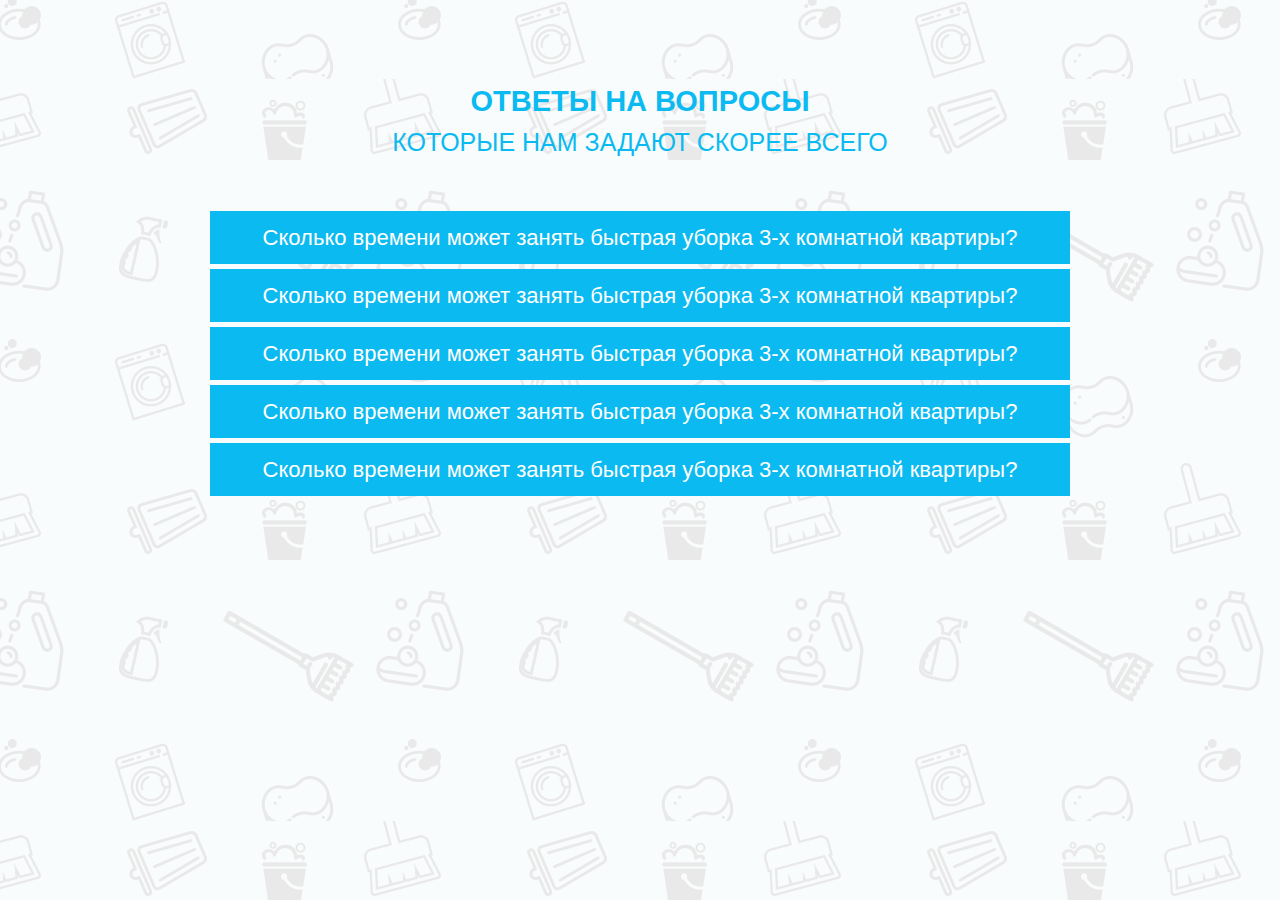
<file: lesson_18 аккордион/index.html>
<!DOCTYPE html>
<html lang="en">
<head>
  <meta charset="UTF-8">
  <meta name="viewport" content="width=device-width, initial-scale=1.0">
  <link rel="stylesheet" href="css/reset.men.css">
  <link rel="stylesheet" href="css/style.css">
  <title>Document</title>
</head>

<body>
  
  <div class="faq">
<div class="header-main">
  <h1>ОТВЕТЫ НА ВОПРОСЫ</h1>
  <h2>КОТОРЫЕ НАМ ЗАДАЮТ СКОРЕЕ ВСЕГО</h2>
</div>
    
    <div class="faq-item">
      <input class="faq-input" type="checkbox" id="faq_1">
      <label class="faq-title" for="faq_1">Сколько времени может занять быстрая уборка 3-х комнатной квартиры?</label>
      <div class="faq-text">
        <p>Быстрая уборка 3 комнатной квартиры, которая включает в себя мытье полов, протирку пыли и зеркал занимает около 3 часов. Но, конечно, многое зависит от степени загрязненности и заставленности комнат.</p>
      </div>
    </div>

      <div class="faq-item">
      <input class="faq-input" type="checkbox" id="faq_2">
      <label class="faq-title" for="faq_2">Сколько времени может занять быстрая уборка 3-х комнатной квартиры?</label>
      <div class="faq-text">
        <p>Быстрая уборка 3 комнатной квартиры, которая включает в себя мытье полов, протирку пыли и зеркал занимает около 3 часов. Но, конечно, многое зависит от степени загрязненности и заставленности комнат.</p>
      </div>
    </div>

    <div class="faq-item">
      <input class="faq-input" type="checkbox" id="faq_3">
      <label class="faq-title" for="faq_3">Сколько времени может занять быстрая уборка 3-х комнатной квартиры?</label>
      <div class="faq-text">
        <p>Быстрая уборка 3 комнатной квартиры, которая включает в себя мытье полов, протирку пыли и зеркал занимает около 3 часов. Но, конечно, многое зависит от степени загрязненности и заставленности комнат.</p>
      </div>
    </div>

    <div class="faq-item">
      <input class="faq-input" type="checkbox" id="faq_4">
      <label class="faq-title" for="faq_4">Сколько времени может занять быстрая уборка 3-х комнатной квартиры?</label>
      <div class="faq-text">
        <p>Быстрая уборка 3 комнатной квартиры, которая включает в себя мытье полов, протирку пыли и зеркал занимает около 3 часов. Но, конечно, многое зависит от степени загрязненности и заставленности комнат.</p>
      </div>
    </div>

     <div class="faq-item">
      <input class="faq-input" type="checkbox" id="faq_5">
      <label class="faq-title" for="faq_5">Сколько времени может занять быстрая уборка 3-х комнатной квартиры?</label>
      <div class="faq-text">
        <p>Быстрая уборка 3 комнатной квартиры, которая включает в себя мытье полов, протирку пыли и зеркал занимает около 3 часов. Но, конечно, многое зависит от степени загрязненности и заставленности комнат.</p>
      </div>
    </div>

  </div>

</body>

</html>
</file>
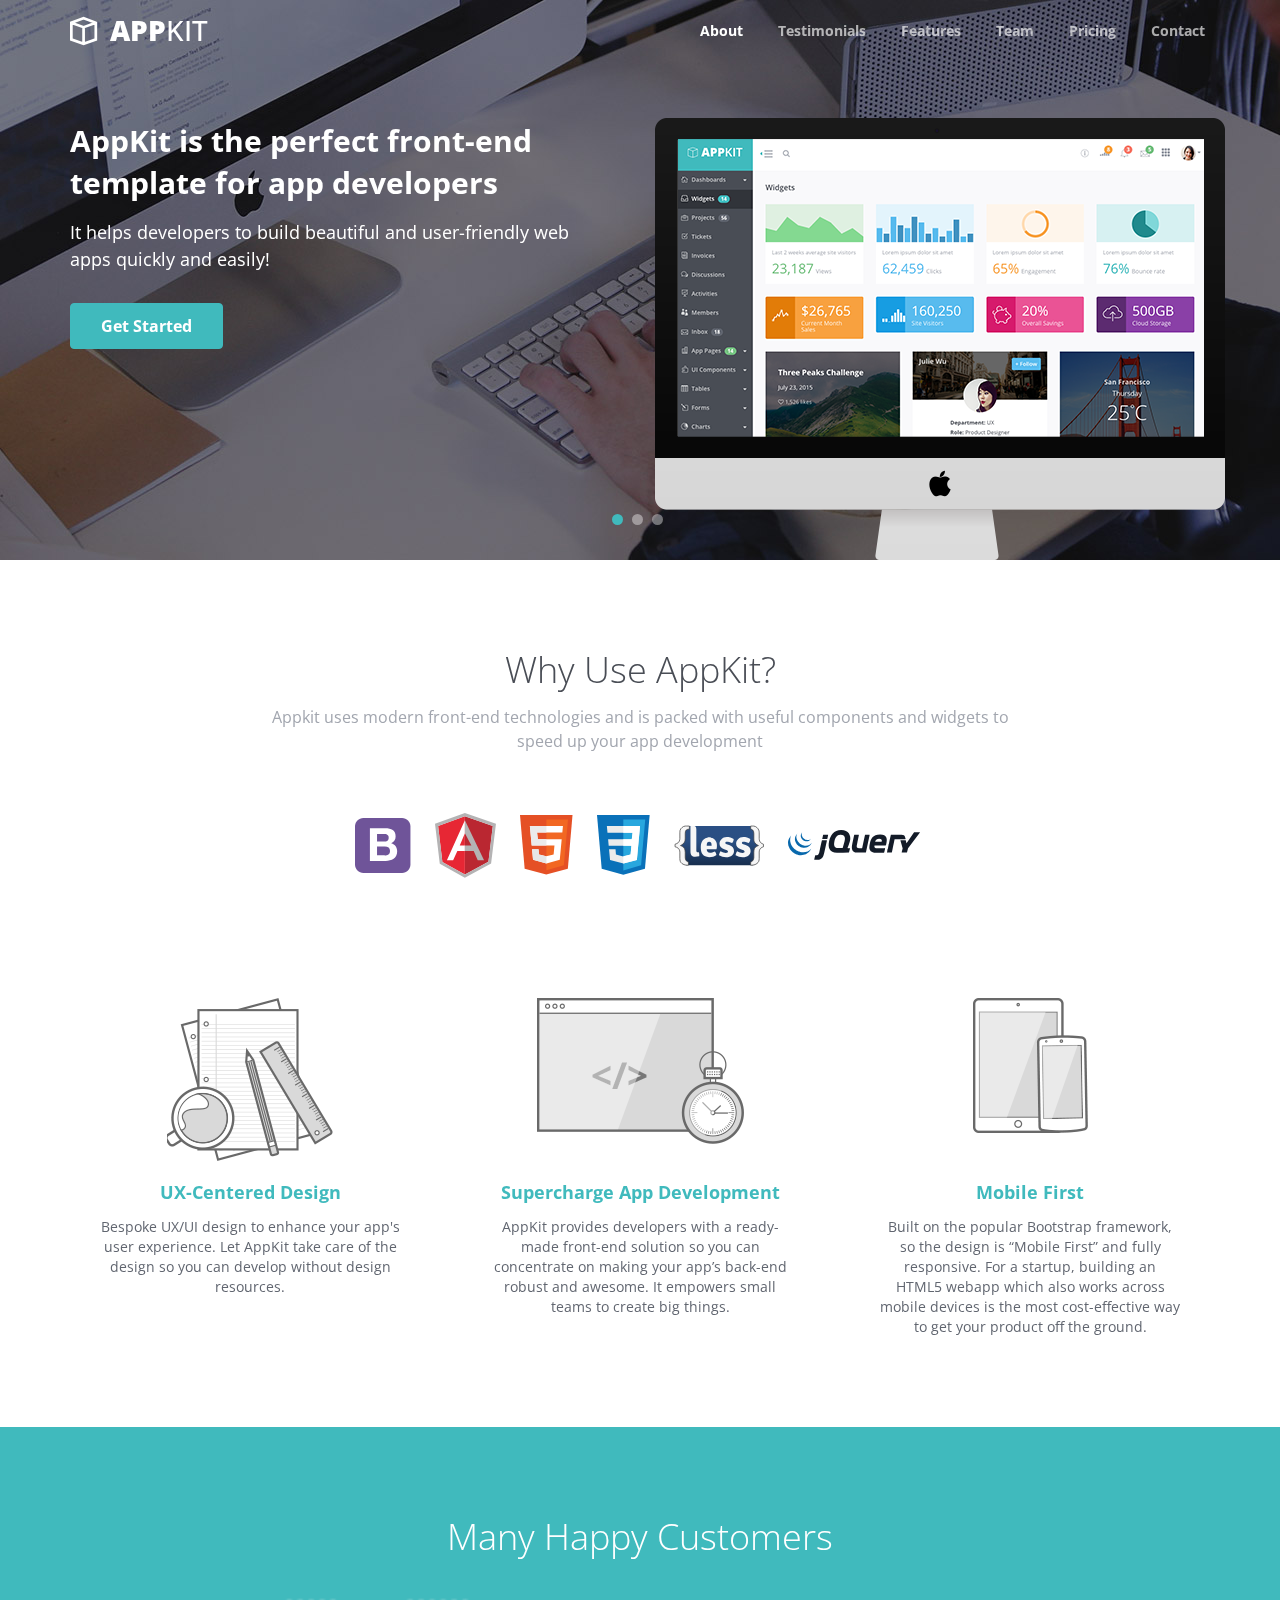
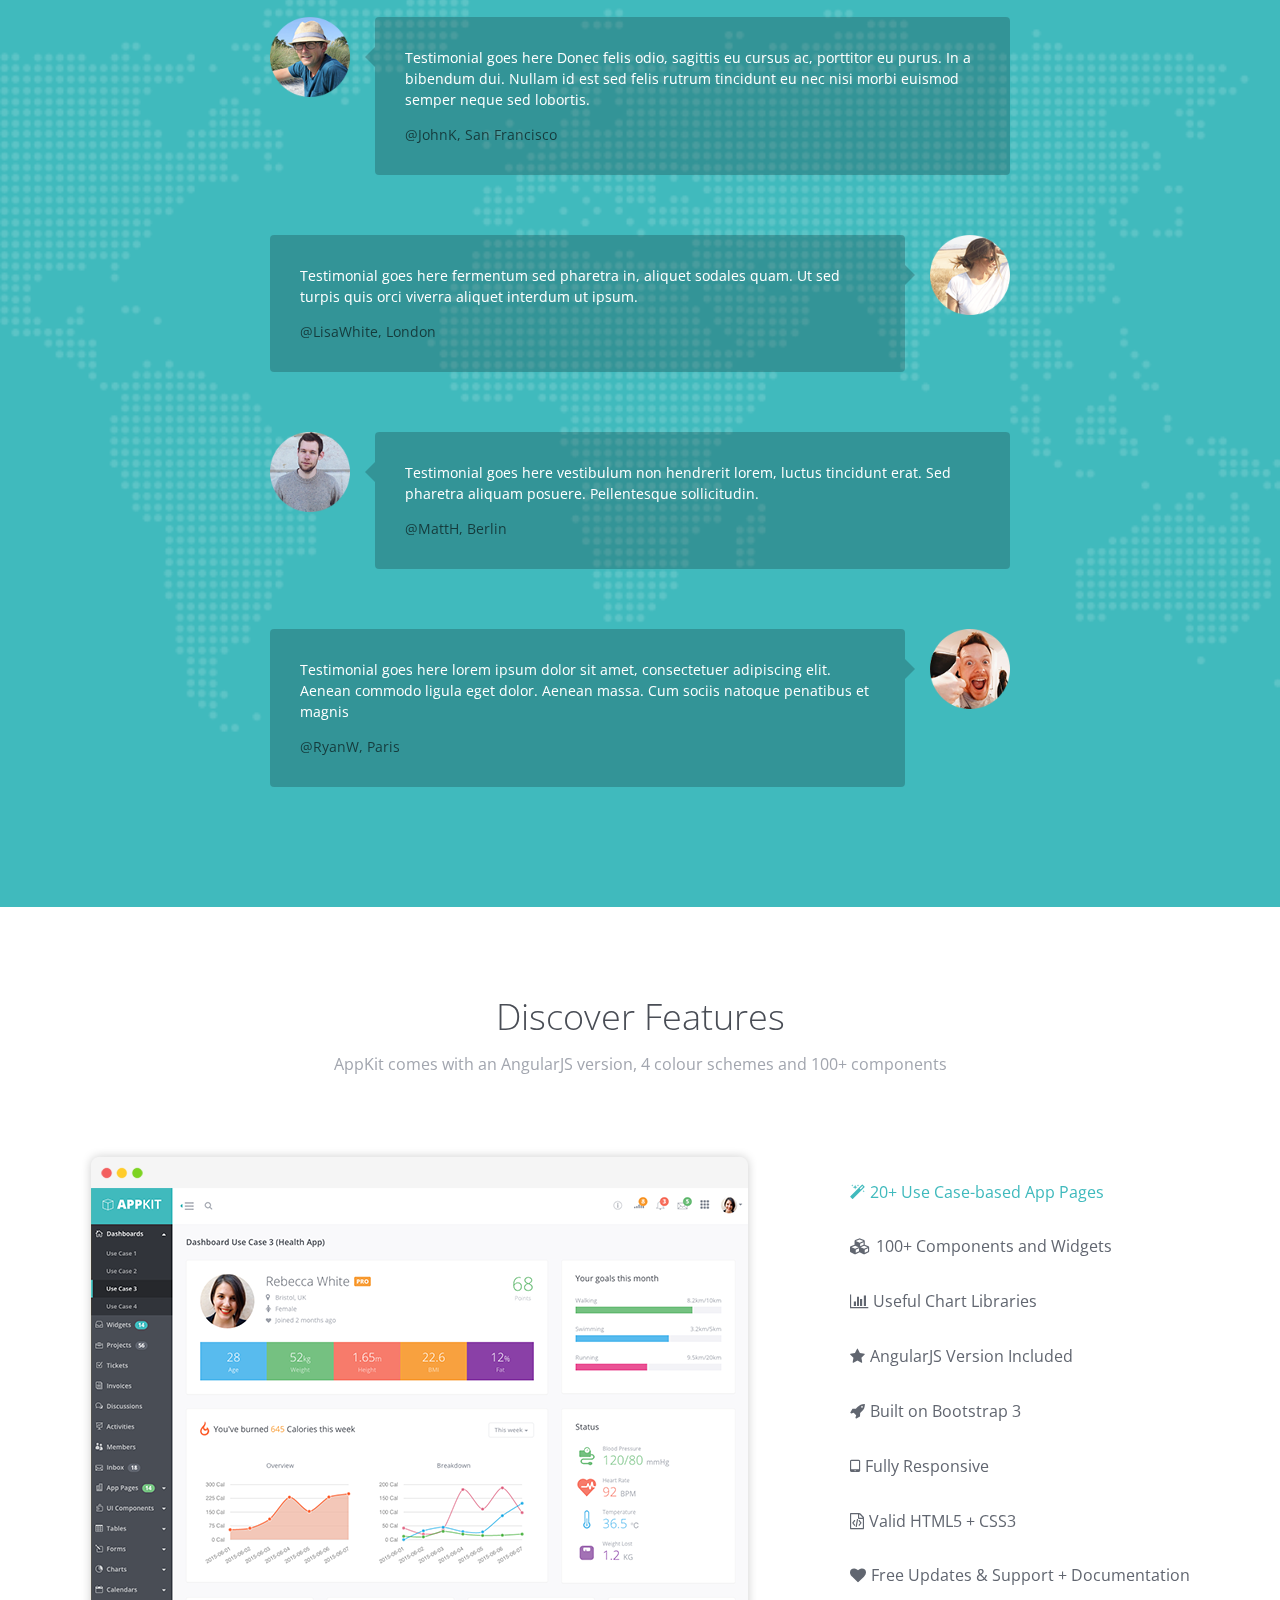
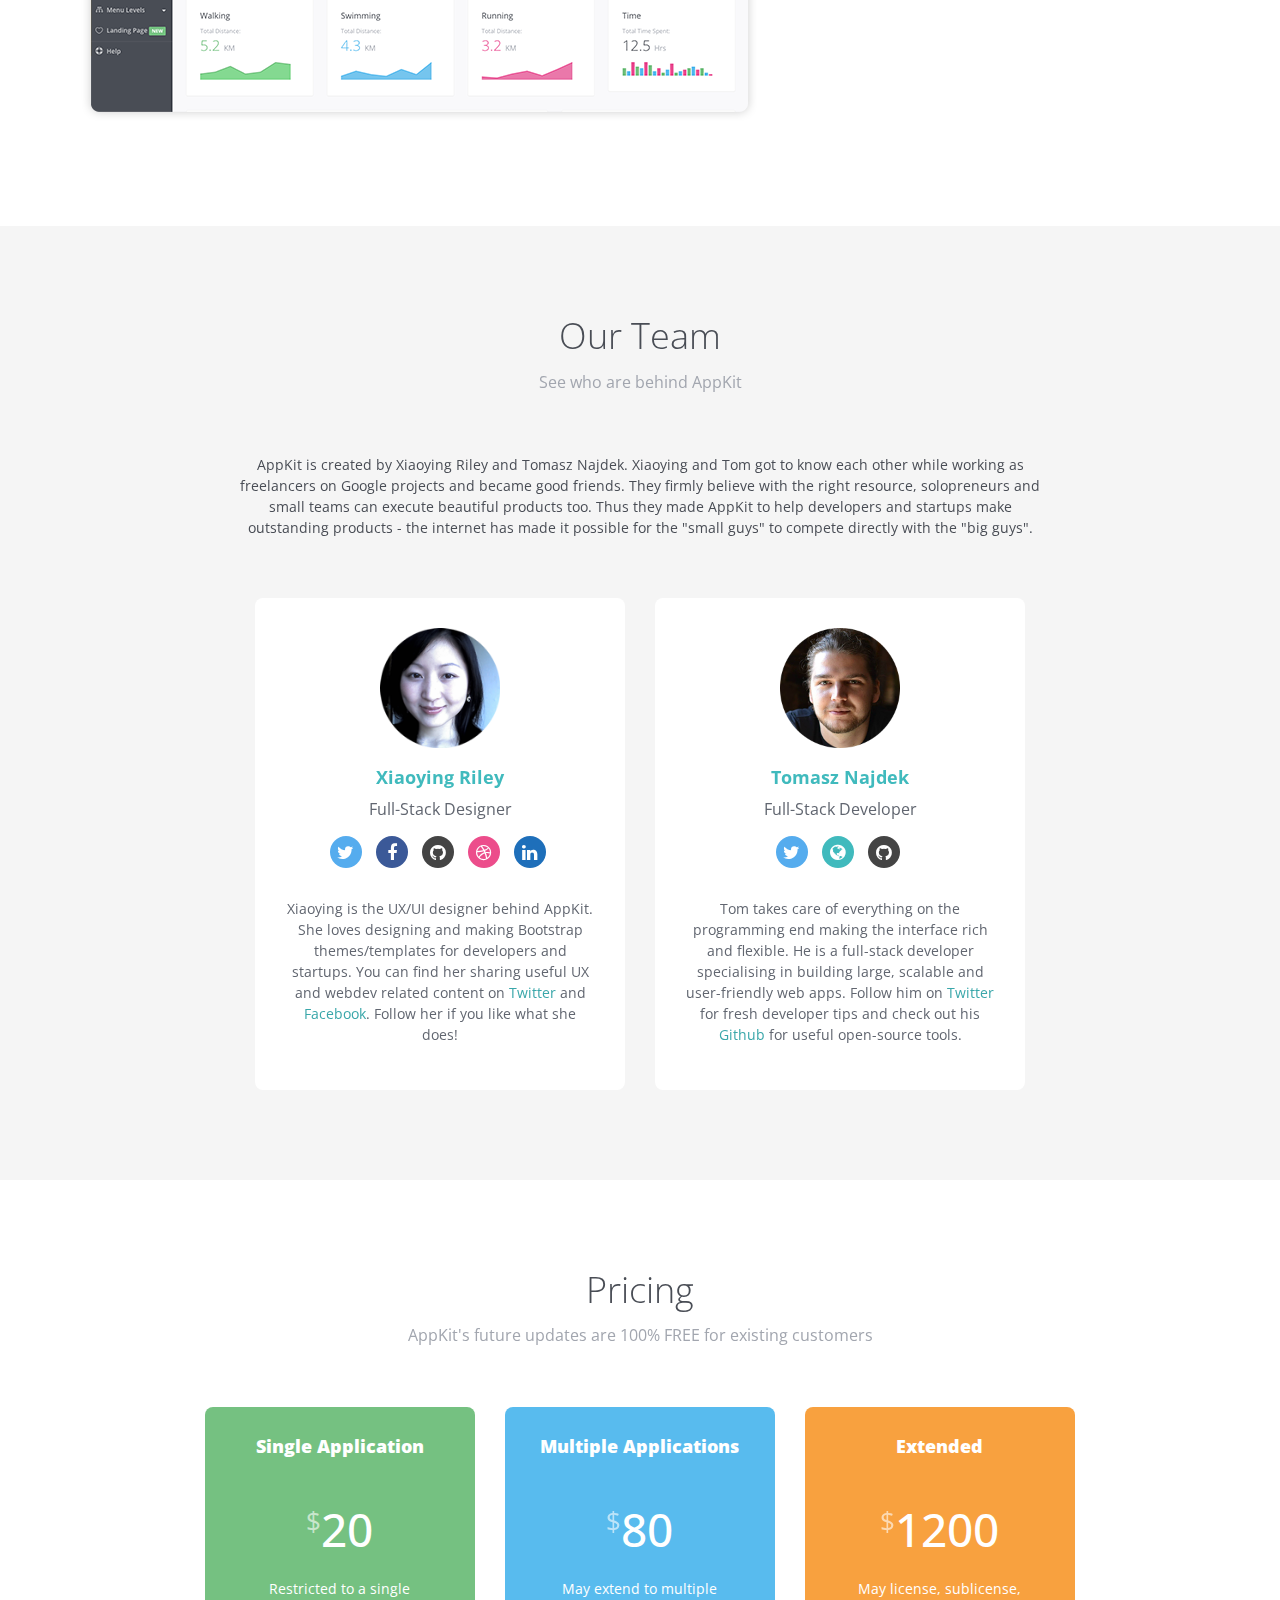
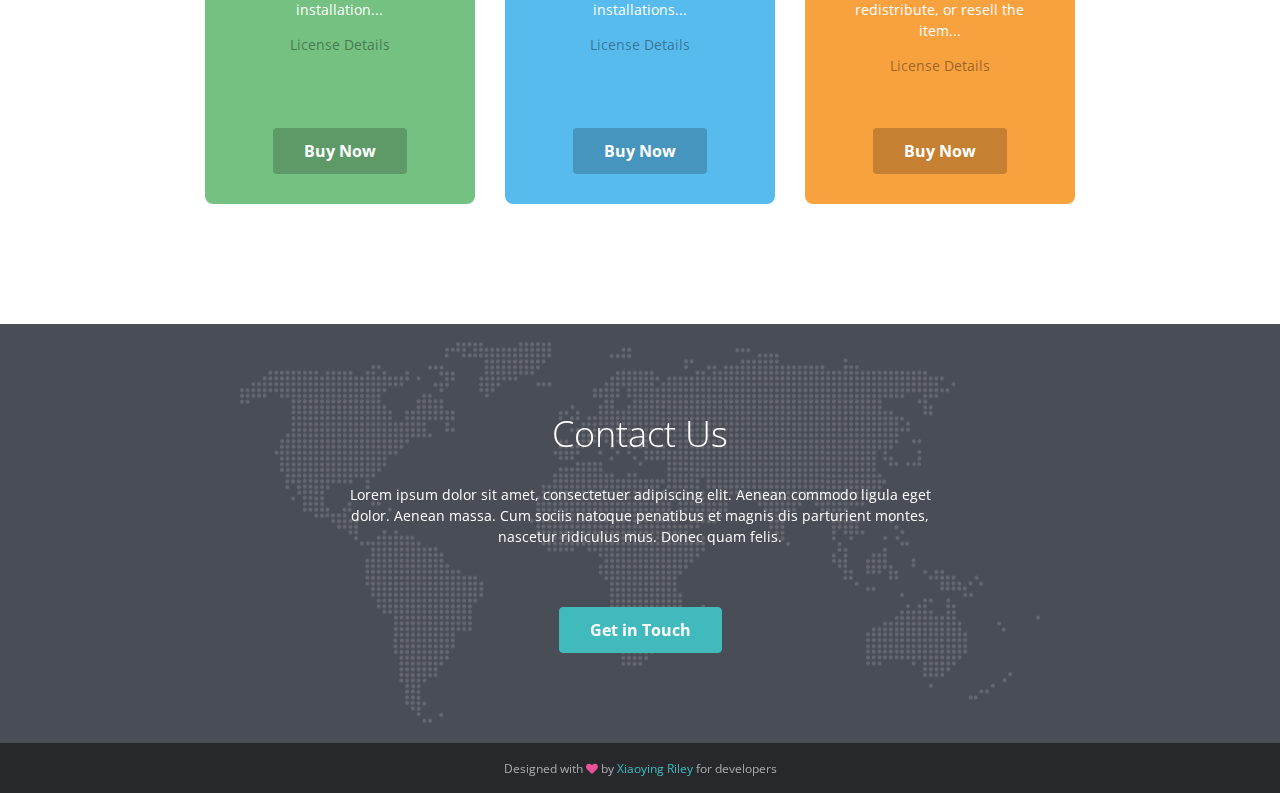
<file: lesson_21/index.html>
<!DOCTYPE html>
<!--[if IE 8]> <html lang="en" class="ie8"> <![endif]-->  
<!--[if IE 9]> <html lang="en" class="ie9"> <![endif]-->  
<!--[if !IE]><!--> <html lang="en"> <!--<![endif]-->  
<head>
    <title>Responsive website template for developers</title>
    <!-- Meta -->
    <meta charset="utf-8">
    <meta http-equiv="X-UA-Compatible" content="IE=edge">
    <meta name="viewport" content="width=device-width, initial-scale=1.0">
    <meta name="description" content="Responsive HTML5 website landing page for developers and startups">
    <meta name="author" content="Xiaoying Riley at 3rd Wave Media">    
    <link rel="shortcut icon" href="favicon.ico">  
    <link href='http://fonts.googleapis.com/css?family=Open+Sans:300italic,400italic,600italic,700italic,800italic,400,300,600,700,800' rel='stylesheet' type='text/css'>
    <!-- Global CSS -->
    <link rel="stylesheet" href="assets/plugins/bootstrap/css/bootstrap.min.css">   
    <!-- Plugins CSS -->
    <link rel="stylesheet" href="assets/plugins/font-awesome/css/font-awesome.css">
    <!-- Theme CSS -->  
    <link id="theme-style" rel="stylesheet" href="assets/css/styles.css">
    <!-- HTML5 shim and Respond.js for IE8 support of HTML5 elements and media queries -->
    <!--[if lt IE 9]>
      <script src="https://oss.maxcdn.com/html5shiv/3.7.2/html5shiv.min.js"></script>
      <script src="https://oss.maxcdn.com/respond/1.4.2/respond.min.js"></script>
    <![endif]-->

</head> 

<body>
    <!-- ******HEADER****** --> 
    <header id="header" class="header">  
        <div class="container">       
            <h1 class="logo">
                <a class="scrollto" href="#hero">
                    <span class="logo-icon-wrapper"><img class="logo-icon" src="assets/images/logo-icon.svg" alt="icon"></span>
                    <span class="text"><span class="highlight">APP</span>KIT</span></a>
            </h1><!--//logo-->
            <nav class="main-nav navbar-right" role="navigation">
                <div class="navbar-header">
                    <button class="navbar-toggle" type="button" data-toggle="collapse" data-target="#navbar-collapse">
                        <span class="sr-only">Toggle navigation</span>
                        <span class="icon-bar"></span>
                        <span class="icon-bar"></span>
                        <span class="icon-bar"></span>
                    </button><!--//nav-toggle-->
                </div><!--//navbar-header-->
                <div id="navbar-collapse" class="navbar-collapse collapse">
                    <ul class="nav navbar-nav">
                        <li class="active nav-item"><a class="scrollto" href="#about">About</a></li>
                        <li class="nav-item"><a class="scrollto" href="#testimonials">Testimonials</a></li>
                        <li class="nav-item"><a class="scrollto" href="#features">Features</a></li>                        
                        <li class="nav-item"><a class="scrollto" href="#team">Team</a></li>
                        <li class="nav-item"><a class="scrollto" href="#pricing">Pricing</a></li>
                        <li class="nav-item"><a class="scrollto" href="#contact">Contact</a></li>
                    </ul><!--//nav-->
                </div><!--//navabr-collapse-->
            </nav><!--//main-nav-->                     
        </div><!--//container-->
    </header><!--//header-->
    
    <div id="hero" class="hero-section">
        
        <div id="hero-carousel" class="hero-carousel carousel carousel-fade slide" data-ride="carousel" data-interval="10000">
            
            <div class="figure-holder-wrapper">
        		<div class="container">
            		<div class="row">
                		<div class="figure-holder">
                	        <img class="figure-image img-responsive" src="assets/images/imac.png" alt="image" />
                        </div><!--//figure-holder-->
            		</div><!--//row-->
        		</div><!--//container-->
    		</div><!--//figure-holder-wrapper-->
            
			<!-- Indicators -->
			<ol class="carousel-indicators">
				<li class="active" data-slide-to="0" data-target="#hero-carousel"></li>
				<li data-slide-to="1" data-target="#hero-carousel"></li>
				<li data-slide-to="2" data-target="#hero-carousel"></li>
			</ol>
			
			<!-- Wrapper for slides -->
			<div class="carousel-inner">
    			
<div class="item item-1 active parallax-window" data-parallax="scroll" data-image-src="assets/images/hero-1.jpg">
					<div class="item-content container">
    					<div class="item-content-inner">
    				        
				            <h2 class="heading">AppKit is the perfect front-end <br class="hidden-xs">template for app developers</h2>
				            <p class="intro">It helps developers to build beautiful and user-friendly web apps quickly and easily!</p>
				            <a class="btn btn-primary btn-cta" href="https://wrapbootstrap.com/theme/admin-appkit-admin-theme-angularjs-WB051SCJ1?ref=3wm" target="_blank">Get Started</a>
    				        
    					</div><!--//item-content-inner-->
					</div><!--//item-content-->
				</div><!--//item-->
				
				<div class="item item-2 parallax-window" data-parallax="scroll" data-image-src="assets/images/hero-2.jpg">
					<div class="item-content container">
						<div class="item-content-inner">
    				        
				            <h2 class="heading">Angular Lover?</h2>
				            <p class="intro">AppKit also comes with an Angular JS version. It empowers developers to create UI components with very little code. Feeding data into AppKit directives is quick and easy.</p>
				            <a class="btn btn-primary btn-cta" href="https://wrapbootstrap.com/theme/admin-appkit-admin-theme-angularjs-WB051SCJ1?ref=3wm" target="_blank">Find out more</a>
    				        
    					</div><!--//item-content-inner-->
					</div>
				</div><!--//item-->
				
				<div class="item item-3 parallax-window" data-parallax="scroll" data-image-src="assets/images/hero-3.jpg">
					<div class="item-content container">
						<div class="item-content-inner">
    				        
				            <h2 class="heading">Ready to build outstanding apps?</h2>
				            <p class="intro">Get AppKit today and it will supercharge your development. It's a must-have for any developers who are serious about building great products!</p>
				            <a class="btn btn-primary btn-cta" href="https://wrapbootstrap.com/theme/admin-appkit-admin-theme-angularjs-WB051SCJ1?ref=3wm" target="_blank">Try it now</a>
    				        
    					</div><!--//item-content-inner-->
					</div>
				</div><!--//item-->
			</div><!--//carousel-inner-->

		</div><!--//carousel-->
    </div><!--//hero-->
    
    <div id="about" class="about-section">
        <div class="container text-center">
            <h2 class="section-title">Why Use AppKit?</h2>
            <p class="intro">Appkit uses modern front-end technologies and is packed with useful components and widgets to speed up your app development</p>
            <ul class="technologies list-inline">
                <li><img src="assets/images/logo-bootstrap.svg" alt="Bootstrap"></li>
                <li><img src="assets/images/logo-angular.svg" alt="Angular"></li>
                <li><img src="assets/images/logo-html5.svg" alt="HTML5"></li>
                <li><img src="assets/images/logo-css3.svg" alt="CSS3"></li>
                <li><img src="assets/images/logo-less.svg" alt="Less"></li>
                <li><img src="assets/images/logo-jquery.svg" alt="jQuery"></li>
            </ul>
            
            <div class="items-wrapper row">
                <div class="item col-sm-4 col-xs-12">
                    <div class="item-inner">
                        <div class="figure-holder">
                            <img class="figure-image" src="assets/images/figure-1.png" alt="image">
                        </div><!--//figure-holder-->
                        <h3 class="item-title">UX-Centered Design</h3>
                        <div class="item-desc">
                            Bespoke UX/UI design to enhance your app's user experience. Let AppKit take care of the design so you can develop without design resources.
                        </div><!--//item-desc-->
                    </div><!--//item-inner-->
                </div><!--//item-->
                <div class="item col-sm-4 col-xs-12">
                    <div class="item-inner">
                        <div class="figure-holder">
                            <img class="figure-image" src="assets/images/figure-2.png" alt="image">
                        </div><!--//figure-holder-->
                        <h3 class="item-title">Supercharge App Development</h3>
                        <div class="item-desc">
                            AppKit provides developers with a ready-made front-end solution so you can concentrate on making your app’s back-end robust and awesome. It empowers small teams to create big things. </div><!--//item-desc-->
                    </div><!--//item-inner-->
                </div><!--//item-->
                <div class="item col-sm-4 col-xs-12">
                    <div class="item-inner">
                        <div class="figure-holder">
                            <img class="figure-image" src="assets/images/figure-3.png" alt="image">
                        </div><!--//figure-holder-->
                        <h3 class="item-title">Mobile First</h3>
                        <div class="item-desc">
                            Built on the popular Bootstrap framework, so the design is “Mobile First” and fully responsive. For a startup, building an HTML5 webapp which also works across mobile devices is the most cost-effective way to get your product off the ground.</div><!--//item-desc-->
                    </div><!--//item-inner-->
                </div><!--//item-->
            </div><!--//items-wrapper-->
        </div><!--//container-->
    </div><!--//about-section-->
    
    <div id="testimonials" class="testimonials-section">
        <div class="container">
            <h2 class="section-title text-center">Many Happy Customers</h2>
            <div class="item center-block">
                <div class="profile-holder">
                    <img class="profile-image" src="assets/images/profile-1.png" alt="profile">
                </div>
                <div class="quote-holder">
                    <blockquote class="quote">
                        <p>Testimonial goes here Donec felis odio, sagittis eu cursus ac, porttitor eu purus. In a bibendum dui. Nullam id est sed felis rutrum tincidunt eu nec nisi morbi euismod semper neque sed lobortis.</p>
                        <div class="quote-source">
                            <span class="name">@JohnK,</span>
                            <span class="meta">San Francisco</span>
                        </div><!--//quote-source-->
                    </blockquote>
                </div><!--//quote-holder-->
            </div><!--//item-->
            <div class="item item-reversed center-block">
                <div class="profile-holder">
                    <img class="profile-image" src="assets/images/profile-2.png" alt="profile">
                </div>
                <div class="quote-holder">
                    <blockquote class="quote">
                        <p>Testimonial goes here fermentum sed pharetra in, aliquet sodales quam. Ut sed turpis quis orci viverra aliquet interdum ut ipsum. </p>
                        <div class="quote-source">
                            <span class="name">@LisaWhite,</span>
                            <span class="meta">London</span>
                        </div><!--//quote-source-->
                    </blockquote>
                </div><!--//quote-holder-->
            </div><!--//item-->
            <div class="item center-block">
                <div class="profile-holder">
                    <img class="profile-image" src="assets/images/profile-3.png" alt="profile">
                </div>
                <div class="quote-holder">
                    <blockquote class="quote">
                        <p>Testimonial goes here vestibulum non hendrerit lorem, luctus tincidunt erat. Sed pharetra aliquam posuere. Pellentesque sollicitudin.</p>
                        <div class="quote-source">
                            <span class="name">@MattH,</span>
                            <span class="meta">Berlin</span>
                        </div><!--//quote-source-->
                    </blockquote>
                </div><!--//quote-holder-->
            </div><!--//item-->
            <div class="item item-reversed center-block">
                <div class="profile-holder">
                    <img class="profile-image" src="assets/images/profile-4.png" alt="profile">
                </div>
                <div class="quote-holder">
                    <blockquote class="quote">
                        <p>Testimonial goes here lorem ipsum dolor sit amet, consectetuer adipiscing elit. Aenean commodo ligula eget dolor. Aenean massa. Cum sociis natoque penatibus et magnis</p>
                         <div class="quote-source">
                            <span class="name">@RyanW,</span>
                            <span class="meta">Paris</span>
                        </div><!--//quote-source-->
                    </blockquote>
                    
                </div><!--//quote-holder-->
            </div><!--//item-->
        </div><!--//container-->
    </div><!--//testimonials-->
    
    <div id="features" class="features-section">
        <div class="container text-center">
            <h2 class="section-title">Discover Features</h2>
            <p class="intro">AppKit comes with an AngularJS version, 4 colour schemes and 100+ components</p>
            
            <div class="tabbed-area row">
                
                <!-- Nav tabs -->
                <ul class="feature-nav nav nav-pill nav-stacked text-left col-md-4 col-sm-6 col-xs-12 col-md-push-8 col-sm-push-6 col-xs-push-0" role="tablist">
                     <li role="presentation" class="active"><a href="#feature-1" aria-controls="feature-1" role="tab" data-toggle="tab"><i class="fa fa-magic"></i>20+ Use Case-based App Pages</a></li>
                     <li role="presentation"><a href="#feature-2" aria-controls="feature-2" role="tab" data-toggle="tab"><i class="fa fa-cubes"></i>100+ Components and Widgets</a></li>
                     <li role="presentation"><a href="#feature-3" aria-controls="feature-3" role="tab" data-toggle="tab"><i class="fa fa-bar-chart"></i>Useful Chart Libraries</a></li>
                    
                    <li role="presentation"><a href="#feature-4" aria-controls="feature-4" role="tab" data-toggle="tab"><i class="fa fa-star"></i>AngularJS Version Included</a></li>
                    
                    <li role="presentation"><a href="#feature-5" aria-controls="feature-5" role="tab" data-toggle="tab"><i class="fa fa-rocket"></i>Built on Bootstrap 3</a></li>
                    
                    <li role="presentation"><a href="#feature-6" aria-controls="feature-6" role="tab" data-toggle="tab"><i class="fa fa-tablet"></i>Fully Responsive</a></li>
                    <li role="presentation"><a href="#feature-7" aria-controls="feature-7" role="tab" data-toggle="tab"><i class="fa fa-file-code-o"></i>Valid HTML5 + CSS3</a></li>
                    <li role="presentation"><a href="#feature-8" aria-controls="feature-8" role="tab" data-toggle="tab"><i class="fa fa-heart"></i>Free Updates &amp; Support + Documentation</a></li>
                    
                </ul>
                
                <!-- Tab panes -->
                <div class="feature-content tab-content col-md-8 col-sm-6 col-xs-12 col-md-pull-4 col-sm-pull-6 col-xs-pull-0">
                    <div role="tabpanel" class="tab-pane fade in active" id="feature-1">
                        <a href="https://wrapbootstrap.com/theme/admin-appkit-admin-theme-angularjs-WB051SCJ1?ref=3wm" target="_blank"><img class="img-responsive" src="assets/images/feature-1.png" alt="screenshot" ></a>
                    </div>
                    <div role="tabpanel" class="tab-pane fade" id="feature-2">
                        <a href="https://wrapbootstrap.com/theme/admin-appkit-admin-theme-angularjs-WB051SCJ1?ref=3wm" target="_blank"><img class="img-responsive" src="assets/images/feature-2.png" alt="screenshot" ></a>
                    </div>
                    <div role="tabpanel" class="tab-pane fade" id="feature-3">
                        <a href="https://wrapbootstrap.com/theme/admin-appkit-admin-theme-angularjs-WB051SCJ1?ref=3wm" target="_blank"><img class="img-responsive" src="assets/images/feature-3.png" alt="screenshot" ></a>
                    </div>
                    <div role="tabpanel" class="tab-pane fade" id="feature-4">
                        <a href="https://wrapbootstrap.com/theme/admin-appkit-admin-theme-angularjs-WB051SCJ1?ref=3wm" target="_blank"><img class="img-responsive" src="assets/images/feature-4.png" alt="screenshot" ></a>
                    </div>
                    <div role="tabpanel" class="tab-pane fade" id="feature-5">
                        <a href="https://wrapbootstrap.com/theme/admin-appkit-admin-theme-angularjs-WB051SCJ1?ref=3wm" target="_blank"><img class="img-responsive" src="assets/images/feature-5.png" alt="screenshot" ></a>
                    </div>
                    <div role="tabpanel" class="tab-pane fade" id="feature-6">
                        <a href="https://wrapbootstrap.com/theme/admin-appkit-admin-theme-angularjs-WB051SCJ1?ref=3wm" target="_blank"><img class="img-responsive" src="assets/images/feature-6.png" alt="screenshot" ></a>
                    </div>
                    <div role="tabpanel" class="tab-pane fade" id="feature-7">
                        <a href="https://wrapbootstrap.com/theme/admin-appkit-admin-theme-angularjs-WB051SCJ1?ref=3wm" target="_blank"><img class="img-responsive" src="assets/images/feature-7.png" alt="screenshot" ></a>
                    </div>
                    <div role="tabpanel" class="tab-pane fade" id="feature-8">
                        <a href="https://wrapbootstrap.com/theme/admin-appkit-admin-theme-angularjs-WB051SCJ1?ref=3wm" target="_blank"><img class="img-responsive" src="assets/images/feature-8.png" alt="screenshot" ></a>
                    </div>
                    
                </div><!--//feature-content-->

                
            </div><!--//tabbed-area-->
            
        </div><!--//container-->
    </div><!--//features-->
    
    <div class="team-section" id="team">
        <div class="container text-center">
            <h2 class="section-title">Our Team</h2>
            <p class="intro">See who are behind AppKit</p>
            <div class="story">
                <p>AppKit is created by Xiaoying Riley and Tomasz Najdek. Xiaoying and Tom got to know each other while working as freelancers on Google projects and became good friends. They firmly believe with the right resource, solopreneurs and small teams can execute beautiful products too. Thus they made AppKit to help developers and startups make outstanding products - the internet has made it possible for the "small guys" to compete directly with the "big guys".</p>
            </div>
            <div class="members-wrapper row">
                <div class="item col-md-6 col-sm-6 col-xs-12">
                    <div class="item-inner">
                        <div class="profile">
                            <img class="profile-image" src="assets/images/team-1.png" alt="Xiaoying Riley" />
                        </div>
                        
                        <div class="member-content">
                            <h3 class="member-name">Xiaoying Riley</h3>
                            <div class="member-title">Full-Stack Designer</div>
                            <ul class="social list-inline">
                                <li><a class="twitter" href="https://twitter.com/3rdwave_themes" target="_blank"><i class="fa fa-twitter"></i></a></li>
                                
                                <li><a class="facebook" href="https://www.facebook.com/3rdwavethemes/" target="_blank"><i class="fa fa-facebook"></i></a></li>
                                <li><a class="github" href="https://github.com/xriley" target="_blank"><i class="fa fa-github"></i></a></li>
                                <li><a class="dribbble" href="https://dribbble.com/Xiaoying" target="_blank"><i class="fa fa-dribbble"></i></a></li>
                               <li><a class="linkedin" href="https://uk.linkedin.com/in/xiaoying" target="_blank"><i class="fa fa-linkedin"></i></a></li>
                                
                            </ul>
                            <div class="member-desc">
                               <p>Xiaoying is the UX/UI designer behind AppKit. She loves designing and making Bootstrap themes/templates for developers and startups. You can find her sharing useful UX and webdev related content on <a href="https://twitter.com/3rdwave_themes" target="_blank">Twitter</a> and <a href="https://www.facebook.com/3rdwavethemes/" target="_blank">Facebook</a>. Follow her if you like what she does!</p>
                            </div><!--//member-desc-->
                        </div><!--//member-content-->
                    </div><!--//item-inner-->
                </div><!--//item-->
                <div class="item col-md-6 col-sm-6 col-xs-12">
                    <div class="item-inner">
                        <div class="profile">
                            <img class="profile-image" src="assets/images/team-2.png" alt="Tom Najdek" />
                        </div>
                        
                        <div class="member-content">
                            <h3 class="member-name">Tomasz Najdek</h3>
                            <div class="member-title">Full-Stack Developer</div>
                            <ul class="social list-inline">
                                <li><a class="twitter" href="http://twitter.com/tnajdek" target="_blank"><i class="fa fa-twitter"></i></a></li>
                                <li><a href="https://www.doppnet.com/" target="_blank"><i class="fa fa-globe"></i></a></li>
                                <li><a class="github" href="https://github.com/tnajdek" target="_blank"><i class="fa fa-github"></i></a></li>
                               
                                
                            </ul>
                            <div class="member-desc">
                                <p>Tom takes care of everything on the programming end making the interface rich and flexible. He is a full-stack developer specialising in building large, scalable and user-friendly web apps. Follow him on <a href="https://twitter.com/tnajdek" target="_blank">Twitter</a> for fresh developer tips and check out his <a href="https://github.com/tnajdek" target="_blank">Github</a> for useful open-source tools.
</p>
                            </div><!--//member-desc-->
                        </div><!--//member-content-->
                    </div><!--//item-inner-->
                </div><!--//item-->
            </div><!--//members-wrapper-->
        </div>
    </div><!--//team-section-->
    
    <div id="pricing" class="pricing-section">
        <div class="container text-center">
            <h2 class="section-title">Pricing</h2>
            <div class="intro">AppKit's future updates are 100% FREE for existing customers</div>
            <div class="pricing-wrapper">
                <div class="item item-1 col-md-4 col-sm-4 col-xs-12">
                    <div class="item-inner">
                        <h3 class="item-heading">Single Application</h3>
                        <div class="price-figure">
                            <span class="currency">$</span><span class="number">20</span>
                        </div><!--//price-figure-->
                        <div class="price-desc">
                            <p>Restricted to a single installation...</p>
                            <a href="https://wrapbootstrap.com/theme/admin-appkit-admin-theme-angularjs-WB051SCJ1?ref=3wm" target="_blank">License Details</a>
                            
                            
                        </div><!--//price-desc-->
                        <a class="btn btn-cta" href="https://wrapbootstrap.com/theme/admin-appkit-admin-theme-angularjs-WB051SCJ1?ref=3wm">Buy Now</a>
                        
                    </div><!--//item-inner-->
                </div><!--//item-->
                <div class="item item-2 col-md-4 col-sm-4 col-xs-12">
                    <div class="item-inner">
                        <h3 class="item-heading">Multiple Applications</h3>
                        <div class="price-figure">
                            <span class="currency">$</span><span class="number">80</span>
                        </div><!--//price-figure-->
                        <div class="price-desc">
                            <p>May extend to multiple installations...</p>
                            <a href="https://wrapbootstrap.com/theme/admin-appkit-admin-theme-angularjs-WB051SCJ1?ref=3wm" target="_blank">License Details</a>
                            
                            
                        </div><!--//price-desc-->
                        <a class="btn btn-cta" href="https://wrapbootstrap.com/theme/admin-appkit-admin-theme-angularjs-WB051SCJ1?ref=3wm">Buy Now</a>
                        
                    </div><!--//item-inner-->
                </div><!--//item-->
                
                <div class="item item-3 col-md-4 col-sm-4 col-xs-12">
                    <div class="item-inner">
                        <h3 class="item-heading">Extended</h3>
                        <div class="price-figure">
                            <span class="currency">$</span><span class="number">1200</span>
                        </div><!--//price-figure-->
                        <div class="price-desc">
                            <p>May license, sublicense, redistribute, or resell the item...</p>
                            <a href="https://wrapbootstrap.com/theme/admin-appkit-admin-theme-angularjs-WB051SCJ1?ref=3wm" target="_blank">License Details</a>
                        </div><!--//price-desc-->
                        <a class="btn btn-cta" href="https://wrapbootstrap.com/theme/admin-appkit-admin-theme-angularjs-WB051SCJ1?ref=3wm" target="_blank">Buy Now</a>
                        
                    </div><!--//item-inner-->
                </div><!--//item-->
            </div><!--//pricing-wrapper-->
            
        </div><!--//container-->
    </div><!--//pricing-section-->
    <div id="contact" class="contact-section">
        <div class="container text-center">
            <h2 class="section-title">Contact Us</h2>
            <div class="contact-content">
                <p>Lorem ipsum dolor sit amet, consectetuer adipiscing elit. Aenean commodo ligula eget dolor. Aenean massa. Cum sociis natoque penatibus et magnis dis parturient montes, nascetur ridiculus mus. Donec quam felis.</p>
                
            </div>
            <a class="btn btn-cta btn-primary" href="https://wrapbootstrap.com/theme/admin-appkit-admin-theme-angularjs-WB051SCJ1?ref=3wm">Get in Touch</a>
            
        </div><!--//container-->
    </div><!--//contact-section-->
    
    <footer class="footer text-center">
        <div class="container">
            <!--/* This template is released under the Creative Commons Attribution 3.0 License. Please keep the attribution link below when using for your own project. Thank you for your support. :) If you'd like to use the template without the attribution, you can check out other license options via our website: themes.3rdwavemedia.com */-->
            <small class="copyright">Designed with <i class="fa fa-heart"></i> by <a href="http://themes.3rdwavemedia.com/" target="_blank">Xiaoying Riley</a> for developers</small>
            
            
        </div><!--//container-->
    </footer>

    <script src="https://ajax.googleapis.com/ajax/libs/jquery/1.12.4/jquery.min.js"></script>
    <script src="assets/js/parallax.min.js"></script>
   
    <script>
  // Also can pass in optional settings block
  var rellax = new Rellax('.rellax');
   </script>

     
    <!-- Javascript -->          
    <script type="text/javascript" src="assets/plugins/jquery-1.12.3.min.js"></script>
    <script type="text/javascript" src="assets/plugins/bootstrap/js/bootstrap.min.js"></script>
    <script type="text/javascript" src="assets/plugins/jquery-scrollTo/jquery.scrollTo.min.js"></script>     
    <script type="text/javascript" src="assets/js/main.js"></script> 
       
</body>
</html>
</file>
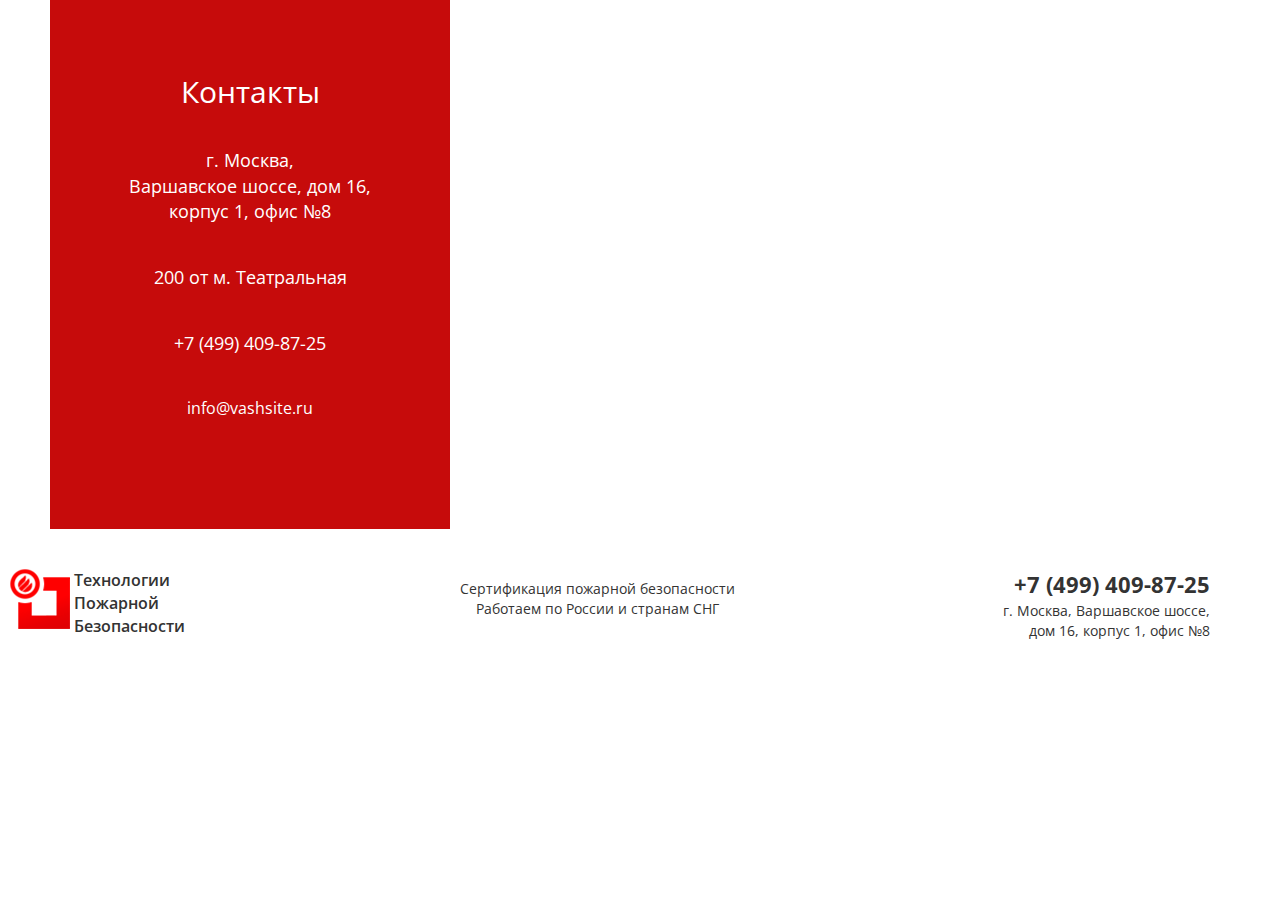
<file: lesson_22/index.html>
<!DOCTYPE html>
<html lang="en">
  <head>
    <meta charset="utf-8">
    <meta http-equiv="X-UA-Compatible" content="IE=edge">
    <meta name="viewport" content="width=device-width, initial-scale=1">
     <link rel="icon" href="/favicon.ico">
    <title>Starter Template for Bootstrap</title>
    <!-- Bootstrap core CSS -->
    <link rel="preconnect" href="https://fonts.gstatic.com">
    <link href="https://fonts.googleapis.com/css2?family=Open+Sans:wght@300;400;600&display=swap" rel="stylesheet">
    <link href="css/bootstrap.css" rel="stylesheet">
    <link href="css/style.css" rel="stylesheet">
    <!-- HTML5 shim and Respond.js for IE8 support of HTML5 elements and media queries -->
    <!--[if lt IE 9]>
      <script src="https://oss.maxcdn.com/html5shiv/3.7.2/html5shiv.min.js"></script>
      <script src="https://oss.maxcdn.com/respond/1.4.2/respond.min.js"></script>
    <![endif]-->
  </head>

  <body>
  	<div class="map">


          <div class="box">
	          <script type="text/javascript" charset="utf-8" async src="https://api-maps.yandex.ru/services/constructor/1.0/js/?um=constructor%3A5c363434c351aee59f0bcde128d1cb491b15bee1ff65b747ac48db8c6ce10cd1&amp;width=100%25&amp;height=525&amp;lang=ru_RU&amp;scroll=true"></script>
          </div>


  		<div class="row">
  			<div class="col-md-5">
  				
  				<div class="contacts">
  					<h1>Контакты</h1>
  					<p class="map-contacts">г. Москва,<br>
                      Варшавское шоссе, дом 16,<br> 
                      корпус 1, офис №8
                    </p>
                    <p class="map-contacts">200 от м. Театральная</p>
                    <p class="map-contacts">+7 (499) 409-87-25 </p>
                    <a class="map-link" href="#">info@vashsite.ru</a>
  				</div>
  				

  			</div> <!-- ./contacts -->
  		</div> <!-- ./row -->

  	</div> <!-- ./map -->


  	<footer>
  		<div class="container">
  			<div class="row">


  				<div class="col-md-3">
  					<div class="logo">
  						<img src="img/logo.png" alt="logo">
  						<p class="logo-text">Технологии<br>Пожарной<br>Безопасности</p>
  					</div>
  				</div>

  				<div class="col-md-4 col-md-offset-1">
  				<span class="text1"> 
  				     Сертификация пожарной безопасности<br>
                     Работаем по России и странам СНГ
                 </span>
  				</div>
  				<div class="col-md-3 col-md-offset-1">
  					<p class="phone">+7 (499) 409-87-25</p>
  				    <span class="title">г. Москва, Варшавское шоссе,<br/> дом 16, корпус 1, офис №8</span>
  				</div>

  			</div>
  		</div>
  	</footer>


    
    <script src="https://ajax.googleapis.com/ajax/libs/jquery/1.11.3/jquery.min.js"></script>
  </body>
</html>
</file>
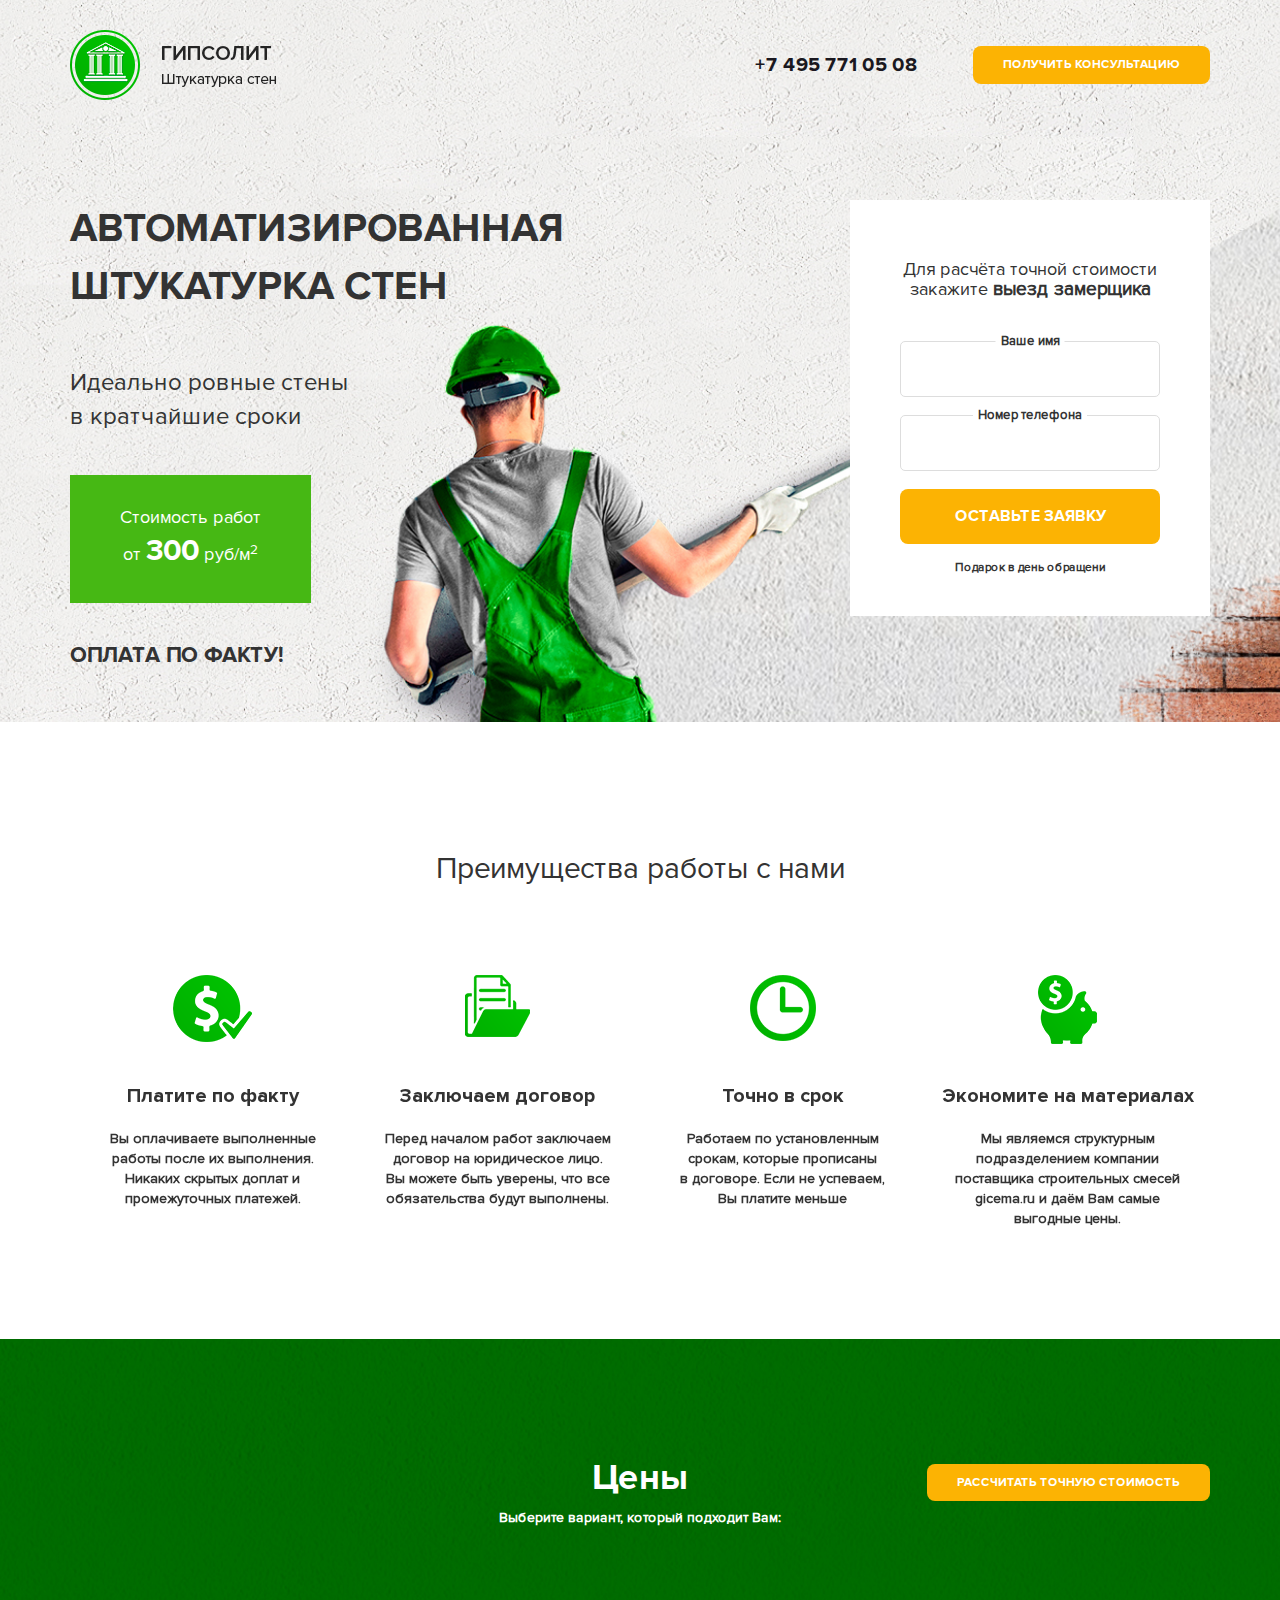
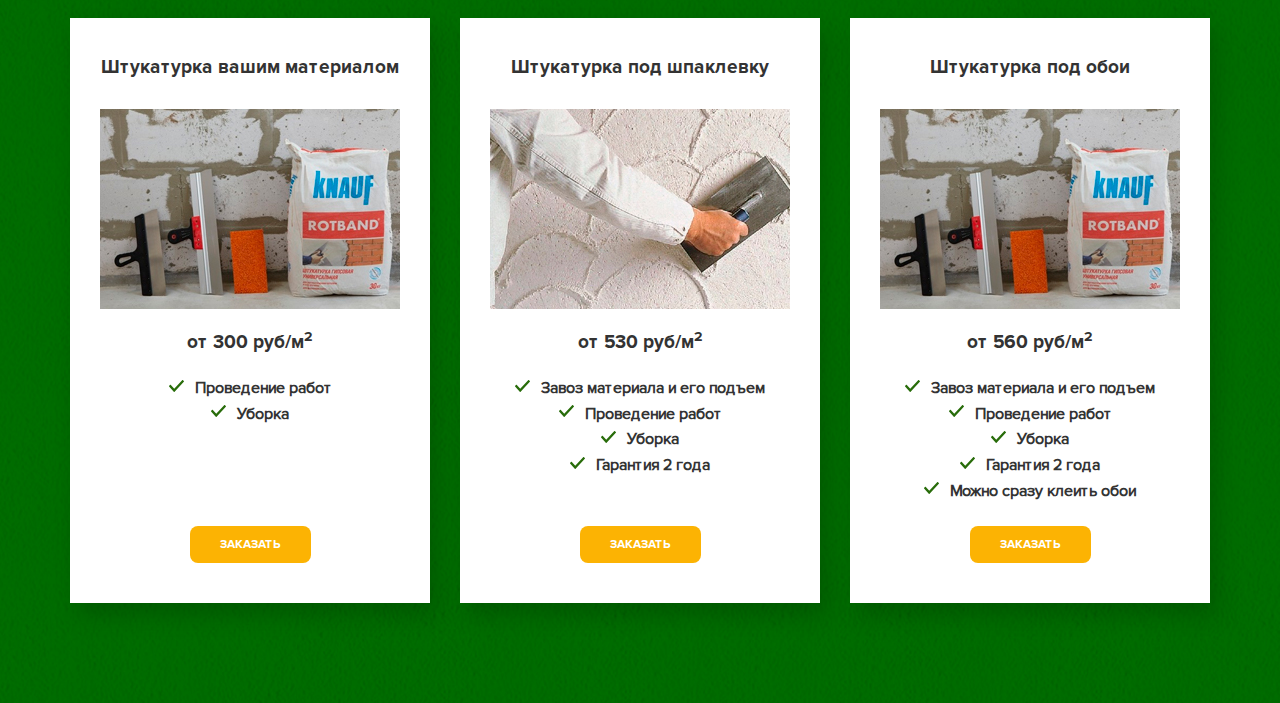
<file: Практический урок-6/src/index.html>
<!DOCTYPE html>
<html lang="en">
  <head>
    <meta charset="utf-8">
    <meta http-equiv="X-UA-Compatible" content="IE=edge">
    <meta name="viewport" content="width=device-width, initial-scale=1">
     <link rel="icon" href="/favicon.ico">
    <title>Автоматизированная штукатурка стен</title>
    <!-- Bootstrap core CSS -->
    <link href="css/bootstrap.css" rel="stylesheet">
    <link href="css/style.css" rel="stylesheet">
    <!-- HTML5 shim and Respond.js for IE8 support of HTML5 elements and media queries -->
    <!--[if lt IE 9]>
      <script src="https://oss.maxcdn.com/html5shiv/3.7.2/html5shiv.min.js"></script>
      <script src="https://oss.maxcdn.com/respond/1.4.2/respond.min.js"></script>
    <![endif]-->
  </head>

  <body>
	<main class="main">
	<div class="container">
	<div class="header">

	<div class="row">

		<div class="col-md-3 col-sm-3 col-xs-12">
		  <div class="logo">
		    <img src="img/logo.png" alt="Гипсолит. Штукатурка стен">
		  </div>
		</div>

		<div class="col-lg-2 col-lg-offset-4 col-md-4 col-md-offset-2 col-sm-4 col-sm-offset-0 col-xs-12">
		  <div class="phone-block">
		  	<a class="phone-link" href="#">+7 495 771 05 08</a>
		  </div>
		</div>

		<div class="col-md-3 col-sm-4 col-xs-12">
		    <div class="wrap">
			  <div class="wrap-block">
				   <button class="button header-btn popup-btn">получить консультацию </button>
			  </div>
		    </div>
		</div>

	</div>

	</div>
	<div class="main-content">
		<div class="row">
			<div class="col-md-7 col-lg-6 .col-XS-6 .col-sm-6">
				<div class="main-title">
					<h1>Автоматизированная штукатурка стен</h1>
					<p class="main-subtitle">Идеально ровные стены<br>в кратчайшие сроки</p>
					<span>
						Стоимость работ<br>
						от <strong>300</strong> руб/м<sup>2</sup>
					</span>
					<strong class="main-trigger">оплата по факту!</strong>
				</div>
			</div>
			<div class="col-lg-4 col-lg-offset-2 col-md-5 col-md-offset-0 col-sm-8 col-sm-offset-2">
				<div class="main-form">
					<h2 class="main-form-header">Для расчёта точной стоимости<br>закажите<strong> выезд замерщика<strong></h2>
						<form action="#">
							<label for="#">Ваше имя</label>
							<input class="main-form-input" type="text">
							<label for="#">Номер телефона</label>
							<input class="main-form-input" type="text">
							<button class="main-form-btn button" type="submit">оставьте заявку</button>
							<small>Подарок в день обращени</small>
						</form>
				</div>
			</div>
		</div>
	</div>
	</div>
	</main>

	<section class="features">
		<div class="container">
			<h2 class="section-header">
				Преимущества работы с нами
			</h2>

		<div class="features-slider">
			<div class="features-block">
				  <div class="features-img">
				  	 <picture>
					     <source srcset="img/features/coin.svg" type="image/">
					     <img src="img/features/coin.png.png" alt="Платите оп факту">
				     </picture>
				  </div>
				  <h3>Платите по факту</h3>
				  <p>Вы оплачиваете выполненные <br>работы после их выполнения. <br>Никаких скрытых доплат и <br>промежуточных платежей.</p>
			  </div>

			  	<div class="features-block">
				  <div class="features-img">
				  	 <picture>
					     <source srcset="img/features/open.svg" type="image/">
					     <img src="img/features/open.png.png" alt="Заключаем договор">
				     </picture>
				  </div>
				  <h3>Заключаем договор</h3>
				  <p>Перед началом работ заключаем <br>договор на юридическое лицо. <br>Вы можете быть уверены, что все  <br>обязательства будут выполнены.</p>
			  </div>

			  	<div class="features-block">
				  <div class="features-img">
				  	 <picture>
					     <source srcset="img/features/clock.svg" type="image/">
					     <img src="img/features/clock.png.png" alt="Точно в срок">
				     </picture>
				  </div>
				  <h3>Точно в срок</h3>
				  <p>Работаем по установленным <br>срокам, которые прописаны <br> 
                  в договоре. Если не успеваем, <br>Вы платите меньше</p>
			  </div>

			  	<div class="features-block">
				  <div class="features-img">
				  	 <picture>
					     <source srcset="img/features/piggy.svg" type="image/">
					     <img src="img/features/piggy.png.png" alt="Экономите на материалах">
				     </picture>
				  </div>
				  <h3>Экономите на материалах</h3>
				 <p>Мы являемся структурным <br>подразделением компании <br>поставщика строительных смесей <br> gicema.ru  и даём Вам самые <br>выгодные цены.</p>
			  </div>

		  </div>
		</div>
	</section>

	<section class="prices">
		<div class="container">
			<div class="row">
			  <div class="col-md-4 col-md-offset-4">
			     <div class="section-header section-header_light">
				   <h2>Цены</h2>
				   <p>Выберите вариант, который подходит Вам:</p>
			     </div>
			  </div>
			  <div class="col-md-4">
			  	<div class="prices-button">
			  		<button class="button prices-header-btn" data-toggle="modal">Рассчитать точную стоимость</button>
			  	</div>
			  </div>
			</div>
			<div class="row">
				<div class="col-md-4 col-md-offset-0 col-sm-8 col-sm-offset-2">
					<div class="prices-block">
						<h4>Штукатурка вашим материалом</h4>
						<img src="img/prices/1.jpg" alt="">
						<span class="prices-tag">от 300 руб/м<sup>2</sup></span>
						<ul class="prices-list">
							<li>Проведение работ</li>
							<li>Уборка</li>
						</ul>
						<button class="button">Заказать</button>
					</div>
				</div>
				  <div class="col-lg-4 col-md-offset-0 col-sm-8 col-sm-offset-2">
					<div class="prices-block">
						<h4>Штукатурка под шпаклевку</h4>
						<img src="img/prices/2.jpg" alt="">
						<span class="prices-tag">от 530 руб/м<sup>2</sup></span>
						<ul class="prices-list">
							<li>Завоз материала и его подъем</li>
							<li>Проведение работ</li>
							<li>Уборка</li>
							<li>Гарантия 2 года</li>
						</ul>
						<button class="button">Заказать</button>
					</div>
				</div>
				  <div class="col-lg-4 col-md-offset-0 col-sm-8 col-sm-offset-2">
					<div class="prices-block">
						<h4>Штукатурка под обои</h4>
						<img src="img/prices/1.jpg" alt="">
						<span class="prices-tag">от 560 руб/м<sup>2</sup></span>
						<ul class="prices-list">
							<li>Завоз материала и его подъем</li>
							<li>Проведение работ</li>
							<li>Уборка</li>
							<li>Гарантия 2 года</li>
							<li>Можно сразу клеить обои</li>
						</ul>
						<button class="button">Заказать</button>
					</div>
				</div>
			</div>

		</div>
	</section>

	<!-- Модальные окна -->
	<!-- Получить консультацию -->
	<div class="popup">
		<!-- Само (белое) модальное окно -->
		<div class="popup-dialog">
			<!-- Содержимое модального окна -->
			<div class="popup-content">
				<button class="popup-close">&times;</button>
					<!-- Заголовок окна -->
					<h4 class=popup-header>
						Заинтересовало?
					</h4>
					<p>Оставьте свои контактные данные <br>для связи</p>
					<div class="main-form popup-form">
						<form action="#">
							<label for="#">Ваше имя</label>
							<input class="main-form-input" type="text">
							<label for="#">Номер телефона</label>
							<input class="main-form-input" type="text">
							<label for="#">Сообщение</label>
							<textarea class="main-form-input" rows="5"></textarea>
							<button class="main-form-btn button" type="submit">оставьте заявку</button>
						</form>
					</div>
			</div>
		</div>
	</div>


    
    <script src="https://ajax.googleapis.com/ajax/libs/jquery/1.11.3/jquery.min.js"></script>
    <!-- Подключаю слайдер slick slider -->
    <link rel="stylesheet" href="slick/slick.css">
    <link rel="stylesheet" href="slick/slick-theme.css">
    <!-- Подключакем саму библиотеку slick slider -->
    <script src="slick/slick.min.js"></script>
    <!-- Инициализируем слайдер -->
    <script>
    	$(document).ready(function(){
    		$('.popup-btn').on('click', function(event) {
    			event.preventDefault();
    			$('.popup').fadeIn();  ('fast', function(event) {
       });
});
    		$('.popup-close').on('click', function(event) {
    			event.preventDefault();
    			$('.popup').fadeOut();
    			/* Act on the event */
    		});
    	  $('.features-slider').slick({
    	    infinite: true,
    	    slidesToShow: 4,
    	    slidesToScroll: 1,
    	    responsive: [
    	        {
    	          breakpoint: 991,
    	          settings: {
    	            slidesToShow: 2,
    	            prevArrow: '<button class="prev arrow"></button>',
    	            nextArrow: '<button class="next arrow"></button>',
    	            slidesToScroll: 2
    	          }
    	        },
    	        {
    	          breakpoint: 767,
    	          settings: {
    	            slidesToShow: 1,
    	            prevArrow: '<button class="prev arrow"></button>',
    	            nextArrow: '<button class="next arrow"></button>',
    	            slidesToScroll: 1
    	          }
    	        }
    	        // You can unslick at a given breakpoint now by adding:
    	        // settings: "unslick"
    	        // instead of a settings object
    	      ]
    	  });
    	});
    </script>
  </body>
</html>
</file>
<file: lesson_18 аккордион/css/style.css>
body {
  font-family: Arial, sans-serif;
  font-size: 16px;
  line-height: 1.5;

  background:  url(../img/main.bg.jpg) center center ;
  background-attachment: fixed;

}

*,
*:before,
*:after {
  box-sizing: border-box;
}

p {
  margin: 0 0 5px;
}
.header_main {
	max-width: 860px;
}

 .header_main, h1, h2 {

 	font-size: 29px;
	text-align: center;
	color: #0bbaf0;
	font-weight: 900;
}

h2 {
	margin-bottom: 50px;
	font-weight: 300;
	font-size: 25px;
}


/*faq стили*/
.faq {
  padding-top: 60px;
  max-width: 860px;
  margin: 20px auto;
}

.faq-item {
  margin-bottom: 5px;
  
}

.faq-title {
	display: block;
	padding: 10px 15px;
	text-align: center;
	font-size: 22px;
	background-color: #0bbaf0;
	position: relative;

	color: #ffffff;
	cursor: pointer;

	transition: background .2s ease-out;
}


.faq-title:hover {
	background-color: #47ccf5;
	color: #ffffff;
}


.faq-input {
	width: 0;
	height: 0;

	-webkit-appearance: none;
	appearance: none;
	position: absolute;
}



.faq-input:checked ~ .faq-text {
	display: block;
}

.faq-text {
	background-color: #ffffff;
	display: none;
	padding: 10px 15px;
	border: 4px solid #dcdcdc;
	border-top: 4px #ffffff;
	max-width: 830px;
	border-radius: 0px 0px 10px 10px;
	
	transform: translateX(+1.7%);

	color: #303030;
	font-size: 19px;
}
</file>
<file: lesson_21/assets/css/styles.css>
/*   
 * Template Name: Appkit Landing - Responsive Website Template for Developers
 * Version: 1.0
 * Author: Xiaoying Riley
 * Website: http://themes.3rdwavemedia.com/
 * Twitter: @3rdwave_themes
* License: Creative Commons Attribution 3.0 License
*/
/* Theme default */
body {
  font-family: 'Open Sans', arial, sans-serif;
  color: #494d55;
  font-size: 14px;
  -webkit-font-smoothing: antialiased;
  -moz-osx-font-smoothing: grayscale;
}
p {
  margin-bottom: 15px;
  line-height: 1.5;
}
a {
  color: #3aa7aa;
  -webkit-transition: all 0.4s ease-in-out;
  -moz-transition: all 0.4s ease-in-out;
  -ms-transition: all 0.4s ease-in-out;
  -o-transition: all 0.4s ease-in-out;
}
a:hover {
  text-decoration: underline;
  color: #339597;
}
a:active {
  text-decoration: none;
}
a:focus {
  text-decoration: none;
}
.btn,
a.btn {
  -webkit-transition: all 0.4s ease-in-out;
  -moz-transition: all 0.4s ease-in-out;
  -ms-transition: all 0.4s ease-in-out;
  -o-transition: all 0.4s ease-in-out;
  font-weight: 600;
  font-size: 14px;
  line-height: 1.5;
}
.btn .fa,
a.btn .fa {
  margin-right: 5px;
}
.btn-cta,
a.btn-cta {
  font-weight: bold;
  font-size: 16px;
  padding: 10px 30px;
}
.btn-primary {
  background: #40babd;
  border: 1px solid #40babd;
  color: #fff;
}
.btn-primary:hover,
.btn-primary:focus,
.btn-primary:active,
.btn-primary.active,
.btn-primary.hover {
  background: #3aa7aa;
  color: #fff;
  border: 1px solid #3aa7aa;
}
.carousel-fade .carousel-inner .item {
  transition-property: opacity;
}
.carousel-fade .carousel-inner .item,
.carousel-fade .carousel-inner .active.left,
.carousel-fade .carousel-inner .active.right {
  opacity: 0;
}
.carousel-fade .carousel-inner .active,
.carousel-fade .carousel-inner .next.left,
.carousel-fade .carousel-inner .prev.right {
  opacity: 1;
}
.carousel-fade .carousel-inner .next,
.carousel-fade .carousel-inner .prev,
.carousel-fade .carousel-inner .active.left,
.carousel-fade .carousel-inner .active.right {
  left: 0;
  transform: translate3d(0, 0, 0);
}
.carousel-fade .carousel-control {
  z-index: 2;
}
.carousel-indicators {
  bottom: 30px;
  margin-bottom: 0;
}
.carousel-indicators li {
  background-color: rgba(255, 255, 255, 0.4);
  border: none;
  width: 11px;
  height: 11px;
  margin: 0;
  margin-right: 5px;
}
.carousel-indicators li.active {
  background-color: #40babd;
  width: 11px;
  height: 11px;
  margin: 0;
  margin-right: 5px;
}
/* ======= Header ======= */
.header {
  position: fixed;
  width: 100%;
  z-index: 30;
  height: 60px;
  -webkit-transition: none;
  -moz-transition: none;
  -ms-transition: none;
  -o-transition: none;
}
.header.header-scrolled {
  background: #fff;
  -webkit-box-shadow: 0 0 4px rgba(0, 0, 0, 0.5);
  -moz-box-shadow: 0 0 4px rgba(0, 0, 0, 0.5);
  box-shadow: 0 0 4px rgba(0, 0, 0, 0.5);
}
.header.header-scrolled a {
  color: #494d55;
}
.header.header-scrolled .logo {
  color: #40babd;
  padding-top: 12px;
}
.header.header-scrolled .logo .logo-icon-wrapper {
  background: #40babd;
  width: 40px;
  height: 40px;
  -webkit-border-radius: 50%;
  -moz-border-radius: 50%;
  -ms-border-radius: 50%;
  -o-border-radius: 50%;
  border-radius: 50%;
  -moz-background-clip: padding;
  -webkit-background-clip: padding-box;
  background-clip: padding-box;
  text-align: center;
}
.header.header-scrolled .logo .logo-icon {
  width: 20px;
  height: 20px;
  margin-right: 0;
}
.header.header-scrolled .main-nav .nav .nav-item a {
  color: #a2a6af;
}
.header.header-scrolled .main-nav .nav .nav-item.active a {
  color: #494d55;
  border-bottom: 4px solid #40babd;
}
.header a {
  color: #fff;
  -webkit-transition: none;
  -moz-transition: none;
  -ms-transition: none;
  -o-transition: none;
}
.header a:hover {
  text-decoration: none;
}
.header .logo {
  margin: 0;
  display: inline-block;
  float: left;
  font-size: 28px;
  padding-top: 15px;
}
.header .logo .logo-icon-wrapper {
  margin-right: 3px;
  position: relative;
  display: inline-block;
  top: -3px;
}
.header .logo .logo-icon {
  width: 30px;
  height: 30px;
}
.header .logo .highlight {
  font-weight: 800;
}
.main-nav {
  margin-top: 6px;
}
.main-nav .navbar-toggle {
  margin-right: 0;
  margin-top: 0;
  background: none;
  position: absolute;
  right: 10px;
  top: 10px;
  background: #26282c;
}
.main-nav .navbar-toggle:focus {
  outline: none;
}
.main-nav .navbar-toggle .icon-bar {
  background-color: #fff;
  height: 3px;
}
.main-nav .navbar-toggle:hover .icon-bar {
  background-color: #fff;
}
.main-nav .nav .nav-item {
  font-weight: normal;
  font-size: 14px;
  margin-right: 25px;
}
.main-nav .nav .nav-item.active a {
  background: none;
  color: #fff;
}
.main-nav .nav .nav-item a {
  color: rgba(255, 255, 255, 0.65);
  font-weight: 700;
}
.main-nav .nav .nav-item a:hover {
  color: #fff;
  background: none;
}
.main-nav .nav .nav-item a:focus {
  outline: none;
  background: none;
}
.main-nav .nav .nav-item a:active {
  outline: none;
  background: none;
}
.main-nav .nav .nav-item:last-child {
  margin-right: 0;
}
.main-nav .nav.active {
  position: relative;
}
.nav > li > a {
  padding-left: 5px;
  padding-right: 5px;
}
/* ====== Footer ====== */
.footer {
  background: #26282c;
  color: rgba(255, 255, 255, 0.6);
  padding: 15px 0;
}
.footer a {
  color: #40babd;
}
.footer .fa-heart {
  color: #EA5395;
}
/* ======= Hero Section ======= */
.hero-section {
  min-height: 560px;
  position: relative;
}
.hero-section .figure-holder-wrapper {
  position: absolute;
  left: 0;
  bottom: 0;
  width: 100%;
  overflow: hidden;
}
.hero-section .figure-holder {
  position: relative;
  height: 560px;
}
.hero-section .figure-holder .figure-image {
  position: absolute;
  bottom: 0;
  right: 0;
  z-index: 10;
}
.hero-carousel {
  height: 560px;
  color: #fff;
}
.hero-carousel .carousel-inner .item {
  height: 560px;
  background-position: center center;
}
.hero-carousel .carousel-inner .item-1 {
  /*background-image: url('../images/hero-1.jpg');*/
  background-size: cover;
}
.hero-carousel .carousel-inner .item-2 {
  /*background-image: url('../images/hero-2.jpg');*/
  background-size: cover;
}
.hero-carousel .carousel-inner .item-3 {
  /*background-image: url('../images/hero-3.jpg');*/
  background-size: cover;
}
.hero-carousel .carousel-inner .heading {
  font-size: 30px;
  line-height: 1.4;
  font-weight: bold;
  margin-top: 0;
  margin-bottom: 15px;
}
.hero-carousel .carousel-inner .intro {
  font-size: 18px;
}
.hero-carousel .carousel-inner .intro + .btn {
  margin-top: 15px;
}
/* ======= About Section ======= */
.about-section {
  padding-top: 90px;
}
.about-section .section-title {
  margin: 0;
  margin-bottom: 15px;
  font-size: 36px;
  font-weight: 300;
}
.about-section .intro {
  color: #a2a6af;
  font-size: 16px;
  max-width: 760px;
  margin: 0 auto;
  margin-bottom: 60px;
}
.about-section .items-wrapper {
  margin-bottom: 60px;
}
.about-section .items-wrapper .figure-holder {
  min-height: 170px;
  margin-bottom: 15px;
  vertical-align: bottom;
}
.about-section .items-wrapper .item-inner {
  padding: 30px;
}
.about-section .items-wrapper .item-title {
  color: #40babd;
  font-size: 18px;
  font-weight: bold;
  margin: 0;
  margin-bottom: 15px;
}
.about-section .items-wrapper .item-desc {
  color: #616670;
}
.technologies {
  margin-bottom: 90px;
}
.technologies li {
  margin-right: 10px;
}
.technologies li:last-child {
  margin-right: 0;
}
.testimonials {
  background: #40babd;
}
.testimonials-inner {
  padding: 60px 30px;
  position: relative;
  max-width: 800px;
}
.testimonials-inner .profile-holder {
  position: absolute;
  left: 30px;
  text-align: center;
}
.testimonials-inner .profile-image {
  display: inline-block;
  margin: 0 auto;
}
.testimonials-inner .quote {
  background: rgba(0, 0, 0, 0.2);
  color: #fff;
  margin-left: 130px;
  border-left: none;
  margin-bottom: 0;
  font-size: 14px;
  min-height: 100px;
  -webkit-border-radius: 4px;
  -moz-border-radius: 4px;
  -ms-border-radius: 4px;
  -o-border-radius: 4px;
  border-radius: 4px;
  -moz-background-clip: padding;
  -webkit-background-clip: padding-box;
  background-clip: padding-box;
  position: relative;
  padding: 15px;
}
.testimonials-inner .quote:before {
  position: absolute;
  left: -10px;
  top: 30px;
  content: "";
  width: 0;
  height: 0;
  border-top: 10px solid transparent;
  border-bottom: 10px solid transparent;
  border-right: 10px solid rgba(0, 0, 0, 0.2);
}
/* ======= Testimonials Section ======= */
.testimonials-section {
  background: #40babd url('../images/map.png') no-repeat center center;
  -webkit-background-size: cover;
  -moz-background-size: cover;
  -o-background-size: cover;
  background-size: cover;
  padding-top: 90px;
  padding-bottom: 90px;
}
.testimonials-section .section-title {
  margin: 0;
  margin-bottom: 30px;
  font-size: 36px;
  font-weight: 300;
  color: #fff;
}
.testimonials-section .item {
  position: relative;
  max-width: 800px;
  padding: 30px;
}
.testimonials-section .item:last-child {
  margin-bottom: 0;
}
.testimonials-section .item.item-reversed .profile-holder {
  left: inherit;
  right: 30px;
}
.testimonials-section .item.item-reversed .quote {
  margin-left: 0;
  margin-right: 105px;
}
.testimonials-section .item.item-reversed .quote:before {
  left: inherit;
  right: -10px;
  content: "";
  border-top: 10px solid transparent;
  border-bottom: 10px solid transparent;
  border-left: 10px solid rgba(0, 0, 0, 0.2);
  border-right: inherit;
}
.testimonials-section .item .profile-holder {
  position: absolute;
  left: 30px;
  text-align: center;
}
.testimonials-section .item .profile-image {
  display: inline-block;
  margin: 0 auto;
  width: 80px;
  height: 80px;
}
.testimonials-section .item .quote {
  background: rgba(0, 0, 0, 0.2);
  color: #fff;
  margin-left: 105px;
  border-left: none;
  margin-bottom: 0;
  font-size: 14px;
  min-height: 80px;
  -webkit-border-radius: 4px;
  -moz-border-radius: 4px;
  -ms-border-radius: 4px;
  -o-border-radius: 4px;
  border-radius: 4px;
  -moz-background-clip: padding;
  -webkit-background-clip: padding-box;
  background-clip: padding-box;
  position: relative;
  padding: 30px;
}
.testimonials-section .item .quote:before {
  position: absolute;
  left: -10px;
  top: 30px;
  content: "";
  width: 0;
  height: 0;
  border-top: 10px solid transparent;
  border-bottom: 10px solid transparent;
  border-right: 10px solid rgba(0, 0, 0, 0.2);
}
.testimonials-section .item .quote-source {
  color: rgba(0, 0, 0, 0.6);
}
/* ======= Features Section ======= */
.features-section {
  padding-top: 90px;
  padding-bottom: 90px;
}
.features-section .section-title {
  margin: 0;
  margin-bottom: 15px;
  font-size: 36px;
  font-weight: 300;
}
.features-section .intro {
  color: #a2a6af;
  font-size: 16px;
  max-width: 760px;
  margin: 0 auto;
  margin-bottom: 60px;
}
.feature-nav {
  text-align: center;
  margin-bottom: 30px;
}
.feature-nav > li {
  position: relative;
}
.feature-nav > li .fa {
  margin-right: 5px;
}
.feature-nav > li.active > a {
  color: #40babd;
  background: none;
  padding: 8px 0;
}
.feature-nav > li > a {
  background: none;
  padding: 8px 0;
  color: #616670;
}
.feature-nav > li > a:hover {
  background: none;
  color: #40babd;
}
/* ======= Pricing Section ======= */
.pricing-section {
  padding-top: 90px;
  padding-bottom: 90px;
}
.pricing-section .section-title {
  margin: 0;
  margin-bottom: 15px;
  font-size: 36px;
  font-weight: 300;
}
.pricing-section .intro {
  color: #a2a6af;
  font-size: 16px;
  max-width: 760px;
  margin: 0 auto;
  margin-bottom: 60px;
}
.pricing-wrapper {
  max-width: 900px;
  margin: 0 auto;
}
.pricing-wrapper .item {
  margin-bottom: 30px;
}
.pricing-wrapper .item-inner {
  color: #fff;
  padding: 30px;
  -webkit-border-radius: 8px;
  -moz-border-radius: 8px;
  -ms-border-radius: 8px;
  -o-border-radius: 8px;
  border-radius: 8px;
  -moz-background-clip: padding;
  -webkit-background-clip: padding-box;
  background-clip: padding-box;
  background: #40babd;
  min-height: 390px;
}
.pricing-wrapper .item-inner a {
  color: rgba(0, 0, 0, 0.4);
}
.pricing-wrapper .item-1 .item-inner {
  background: #75c181;
}
.pricing-wrapper .item-2 .item-inner {
  background: #58bbee;
}
.pricing-wrapper .item-3 .item-inner {
  background: #F8A13F;
}
.pricing-wrapper .item-heading {
  font-weight: 800;
  font-size: 18px;
  margin: 0;
  min-height: 60px;
}
.pricing-wrapper .price-figure {
  font-size: 46px;
  margin-bottom: 15px;
}
.pricing-wrapper .price-figure .currency {
  vertical-align: super;
  font-size: 26px;
  -webkit-opacity: 0.6;
  -moz-opacity: 0.6;
  opacity: 0.6;
}
.pricing-wrapper .price-figure .number {
  font-weight: 500;
}
.pricing-wrapper .price-desc {
  margin-bottom: 30px;
  min-height: 120px;
}
.pricing-wrapper a.btn {
  background: rgba(0, 0, 0, 0.2);
  color: #fff;
}
.pricing-wrapper a.btn:hover {
  background: rgba(0, 0, 0, 0.4);
}
/* ======= Team Section ======= */
.team-section {
  padding-top: 90px;
  padding-bottom: 90px;
  background: #f5f5f5;
}
.team-section .section-title {
  margin: 0;
  margin-bottom: 15px;
  font-size: 36px;
  font-weight: 300;
}
.team-section .intro {
  color: #a2a6af;
  font-size: 16px;
  max-width: 760px;
  margin: 0 auto;
  margin-bottom: 60px;
}
.team-section .story {
  margin: 0 auto;
  margin-bottom: 60px;
  max-width: 800px;
}
.team-section .profile-image {
  width: 120px;
  height: 120px;
}
.team-section .members-wrapper {
  max-width: 800px;
  margin: 0 auto;
}
.team-section .item-inner {
  padding: 30px;
  background: #fff;
  -webkit-border-radius: 8px;
  -moz-border-radius: 8px;
  -ms-border-radius: 8px;
  -o-border-radius: 8px;
  border-radius: 8px;
  -moz-background-clip: padding;
  -webkit-background-clip: padding-box;
  background-clip: padding-box;
}
.team-section .member-name {
  font-size: 18px;
  font-weight: 700;
  color: #40babd;
}
.team-section .member-title {
  font-size: 16px;
  margin-top: 0;
  margin-bottom: 15px;
  color: #616670;
}
.team-section .social {
  margin-bottom: 30px;
}
.team-section .social a {
  display: inline-block;
  width: 32px;
  height: 32px;
  font-size: 18px;
  -webkit-border-radius: 50%;
  -moz-border-radius: 50%;
  -ms-border-radius: 50%;
  -o-border-radius: 50%;
  border-radius: 50%;
  -moz-background-clip: padding;
  -webkit-background-clip: padding-box;
  background-clip: padding-box;
  background: #40babd;
  padding-top: 4px;
  color: #fff;
}
.team-section .social a.google {
  background: #dd4b39;
}
.team-section .social a.google:hover {
  background: #d73925;
}
.team-section .social a.twitter {
  background: #55acee;
}
.team-section .social a.twitter:hover {
  background: #3ea1ec;
}
.team-section .social a.facebook {
  background: #3b5998;
}
.team-section .social a.facebook:hover {
  background: #344e86;
}
.team-section .social a.linkedin {
  background: #1E6FBA;
}
.team-section .social a.linkedin:hover {
  background: #1a62a4;
}
.team-section .social a.github {
  background: #444;
}
.team-section .social a.github:hover {
  background: #373737;
}
.team-section .social a.dribbble {
  background: #EC4D8B;
}
.team-section .social a.dribbble:hover {
  background: #ea367c;
}
.team-section .member-desc {
  color: #616670;
}
/* ======= Contact Section ======= */
.contact-section {
  padding-top: 90px;
  padding-bottom: 90px;
  background: #494d55 url('../images/map.png') no-repeat center center;
  color: #fff;
}
.contact-section .section-title {
  margin: 0;
  margin-bottom: 15px;
  font-size: 36px;
  font-weight: 300;
  margin-bottom: 30px;
}
.contact-content {
  max-width: 600px;
  margin: 0 auto;
  margin-bottom: 60px;
}
/* Extra small devices (phones, less than 768px) */
@media (max-width: 767px) {
  .navbar-collapse {
    border-top: none;
    -webkit-box-shadow: none;
    -moz-box-shadow: none;
    box-shadow: none;
    width: 100%;
    left: 0;
    top: 60px;
    position: absolute;
    background: #26282c;
    z-index: 40;
  }
  .header .main-nav .navbar-collapse .nav-item.active a {
    color: #40babd;
  }
  .header.header-scrolled .main-nav .navbar-collapse .nav-item.active a {
    border: none;
    color: #40babd;
  }
  .main-nav .navbar-collapse .nav-item {
    margin-right: 0;
  }
  .main-nav .navbar-collapse .nav-item a {
    text-align: center;
  }
  .pricing-wrapper .item-inner {
    min-height: inherit;
  }
  .pricing-wrapper .price-desc {
    min-height: inherit;
  }
  .hero-section .figure-image {
    width: 300px;
  }
  .hero-carousel .carousel-inner .heading {
    font-size: 26px;
  }
  .hero-carousel .carousel-inner .item-content-inner {
    padding-top: 100px;
  }
  .hero-section .figure-holder .figure-image {
    width: inherit;
    bottom: 0;
    top: inherit;
    right: inherit;
    left: 15px;
    max-width: 320px;
  }
  .technologies li {
    margin-bottom: 15px;
  }
  .members-wrapper .item {
    margin-bottom: 30px;
  }
  .members-wrapper .item:last-child {
    margin-bottom: 0;
  }
  .hero-carousel {
    height: 660px;
  }
  .hero-section .carousel-inner {
    height: 660px;
  }
  .hero-carousel .carousel-inner .item {
    height: 660px;
  }
  .testimonials-section .item .profile-image {
    width: 60px;
    height: 60px;
  }
  .testimonials-section .item .quote {
    margin-left: 85px;
    padding: 15px;
  }
  .testimonials-section .item.item-reversed .quote {
    margin-right: 85px;
  }
  .team-section .item-inner {
    min-height: inherit;
  }
}
/* Small devices (tablets, 768px and up) */
@media (min-width: 768px) {
  .feature-nav {
    text-align: left;
    padding-left: 30px;
  }
  .feature-nav > li {
    font-size: 15px;
  }
  .hero-section .figure-holder .figure-image {
    width: 400px;
    bottom: inherit;
    top: 130px;
  }
  .hero-carousel .carousel-inner .item-content-inner {
    max-width: 300px;
    padding-top: 120px;
  }
  .team-section .item-inner {
    min-height: 515px;
  }
}
/* Medium devices (desktops, 992px and up) */
@media (min-width: 992px) {
  .feature-nav {
    margin-top: 30px;
    padding-left: 15px;
  }
  .feature-nav > li {
    font-size: 16px;
  }
  .feature-nav > li > a {
    padding: 15px 0;
  }
  .feature-nav > li.active > a {
    padding: 15px 0;
  }
  .hero-section .figure-holder .figure-image {
    width: 420px;
    bottom: inherit;
    top: 130px;
  }
  .hero-carousel .carousel-inner .item-content-inner {
    max-width: 500px;
  }
  .team-section .item-inner {
    min-height: 490px;
  }
}
/* Large devices (large desktops, 1200px and up) */
@media (min-width: 1200px) {
  .hero-section .figure-holder .figure-image {
    width: 570px;
    bottom: 0;
    top: inherit;
  }
}
</file>
<file: lesson_22/css/style.css>
body {
	font-family: 'Open Sans', sans-serif;
	scroll-behavior: none;
}

.box {
	position: absolute;
	width: 100%;
	height: 100%;
}

h1 {
	margin: 0;
	padding: 0;
	font-family: 'Open Sans', sans-serif;
	font-size: 30px;
	font-weight: 400;
	text-align: center;
	margin-bottom: 40px;
}





.contacts {
	margin-left: 5rem;
	max-width: 40rem;
	text-align: center;
	padding-top: 75px;
	padding-bottom: 70px;
	background-color: #c60b0b;
	color: #ffffff;
}

.map-contacts {
	margin: 0;
	padding: 0;
	font-size: 18px;
	text-align: center;
	margin-bottom: 4rem;

}

.map-link {
	display: block;
	font-size: 1.6rem;
	font-weight: 400;
	text-align: center;
	color: #ffffff;
	margin-bottom: 4rem;
}

footer {
	margin-top: 4rem;
}

.logo {
	margin-left: -6rem;
	display: inline-block;
}

.logo-text {
	display: inline-block;
	margin-right: -2rem;
	font-size: 1.6rem;
	font-weight: 600;
}

img {
	vertical-align: top;

}

.text1 {
	margin-top: 1rem;
	display: inline-block;
	color: #333333;
	text-align: center;
}

.title {
	display: block;
	position: relative;
    text-align: right;	
}

.phone {
	margin-bottom: 0;
	font-weight: bold;
	color: #333333;
	text-align: right;
	font-size: 22px;
}
</file>
<file: Практический урок-6/src/css/style.css>
/* Fonts family */
@font-face {
  font-family: 'ProximaNova_bold';
  src: url('../fonts/ProximaNova-Bold.eot');
  src: url('../fonts/ProximaNova-Bold.eot?#iefix') format('embedded-opentype'), url('../fonts/ProximaNova-Bold.woff2') format('woff2'), url('../fonts/ProximaNova-Bold.woff') format('woff'), url('../fonts/ProximaNova-Bold.ttf') format('truetype'), url('../fonts/ProximaNova-Bold.svg#ProximaNova-Bold') format('svg');
  font-weight: bold;
  font-style: normal;
  font-display: swap;
}
@font-face {
  font-family: 'ProximaNova_Reg';
  src: url('../fonts/ProximaNova-Regular.eot');
  src: url('../fonts/ProximaNova-Regular.eot?#iefix') format('embedded-opentype'), url('../fonts/ProximaNova-Regular.woff2') format('woff2'), url('../fonts/ProximaNova-Regular.woff') format('woff'), url('../fonts/ProximaNova-Regular.ttf') format('truetype'), url('../fonts/ProximaNova-Regular.svg#ProximaNova-Regular') format('svg');
  font-weight: normal;
  font-style: normal;
  font-display: swap;
}
body {
  font-family: 'ProximaNova_Reg', sans-serif;
}
/* Colors */
/* Basic setting */
html {
  font-size: 10px;
}
a:hover {
  text-decoration: none;
}
button:focus,
input:focus,
a:focus {
  outline: none;
}
.button {
  font-family: 'ProximaNova_bold', sans-serif;
  font-size: 1.2rem;
  padding: 1rem 3rem;
  border-radius: 8px;
  background-color: #fcb303;
  color: #ffffff;
  text-transform: uppercase;
  border: none;
  -webkit-transition: all 0.2s;
  transition: all 0.2s;
}
.button:hover {
  cursor: pointer;
  background-color: #e8a503;
}
/* Typography */
section {
  padding: 10rem 0;
}
.section-header {
  margin-top: 3rem;
  margin-bottom: 9rem;
  text-align: center;
}
.section-header_light {
  color: #ffffff;
  margin-top: 0;
}
.section-header h2 {
  font-family: 'ProximaNova_bold', sans-serif;
  font-size: 3.6rem;
}
.section-header p {
  font-size: 1.4rem;
}
/* main */
.main {
  padding: 3rem 0 5rem;
  background: #ffffff url(../img/main.bg.jpg) center center no-repeat;
  background-size: cover;
  /* Главная форма */
}
.main-content {
  margin-top: 10rem;
}
.main-content h1 {
  margin-top: 0;
  margin-bottom: 5rem;
  font-family: 'ProximaNova_bold', sans-serif;
  font-size: 4rem;
  line-height: 1.45;
  text-transform: uppercase;
}
.main-subtitle {
  margin-bottom: 4rem;
  font-size: 2.4rem;
}
.main span {
  display: inline-block;
  padding: 3rem 5rem;
  font-size: 1.8rem;
  color: #ffffff;
  background-color: #46b814;
  text-align: center;
}
.main span strong {
  font-size: 3rem;
  font-family: 'ProximaNova_bold', sans-serif;
}
.main-trigger {
  display: block;
  text-transform: uppercase;
  font-size: 2.2rem;
  font-family: 'ProximaNova_bold', sans-serif;
  margin-top: 3.7rem;
}
.main-form {
  padding: 4rem 5rem;
  background-color: #ffffff;
  text-align: center;
  /* Заголовок формы */
  /* поле для ввода */
  /* подписи к полям */
  /* кнопка отправить заявку */
  /* подпись под кнопкой */
}
.main-form-header {
  margin-bottom: 4rem;
  font-size: 1.8rem;
}
.main-form-header strong {
  font-size: 1.9rem;
}
.main-form-input {
  display: block;
  margin: 1.8rem 0;
  width: 100%;
  border: 1px solid #dddddd;
  padding: 1.7rem;
  border-radius: 5px;
}
.main-form label {
  position: absolute;
  display: inline-block;
  left: 50%;
  -webkit-transform: translateX(-50%) translateY(-50%);
          transform: translateX(-50%) translateY(-50%);
  padding: 0.5rem;
  font-size: 1.3rem;
  background-color: #ffffff;
}
.main-form-btn {
  display: block;
  height: 5.5rem;
  width: 100%;
  font-size: 1.6rem;
}
.main-form small {
  display: block;
  margin-top: 1.5rem;
}
.header {
  height: 7rem;
}
.wrap {
  display: table;
  width: 100%;
  height: 7rem;
}
.wrap-block {
  display: table-cell;
  vertical-align: middle;
  text-align: right;
}
.phone-block {
  text-align: right;
}
.phone-link {
  display: inline-block;
  font-family: 'ProximaNova_bold', sans-serif;
  font-size: 2rem;
  height: 7rem;
  line-height: 7rem;
  color: #1a1820;
}
/*Оформление секции с преимуществами*/
.features-block {
  text-align: center;
}
.features-block h3 {
  font-family: 'ProximaNova_bold', sans-serif;
  font-size: 2rem;
  margin-bottom: 2.2rem;
}
.features-block p {
  display: inline-block;
  font-size: 1.4rem;
  width: 80%;
}
.features-img {
  height: 8rem;
  margin-bottom: 3rem;
}
.features-img img {
  display: block;
  margin: 0 auto;
}
.slick-active {
  outline: none;
}
.arrow {
  top: 50%;
  -webkit-transform: translateY(-50%);
          transform: translateY(-50%);
  position: absolute;
  z-index: 99;
  width: 2rem;
  height: 2rem;
  border: none;
}
.prev {
  left: 0;
  background: url(../img/left-arrow.svg) center no-repeat;
  background-size: 70%;
}
.next {
  right: 0;
  background: url(../img/right-arrow.svg) center no-repeat;
  background-size: 70%;
}
/*секция с ценами*/
.prices {
  background: url(../img/prices/prices-bg.jpg.jpg) center;
}
.prices-header-btn {
  margin-top: 2.5rem;
}
.prices-button {
  text-align: right;
}
.prices-block {
  padding: 1rem 3rem 4rem;
  min-height: 50rem;
  background-color: #ffffff;
  -webkit-box-shadow: 7px 12px 21px 0px rgba(0, 0, 0, 0.17);
          box-shadow: 7px 12px 21px 0px rgba(0, 0, 0, 0.17);
  text-align: center;
}
.prices-block h4 {
  margin: 3rem 0;
  font-size: 1.9rem;
  font-family: 'ProximaNova_bold', sans-serif;
}
.prices-block img {
  width: 100%;
  max-width: 30rem;
  display: inline-block;
  margin-bottom: 2rem;
}
.prices-tag {
  display: block;
  margin-bottom: 2rem;
  font-size: 1.9rem;
  font-family: 'ProximaNova_bold', sans-serif;
}
.prices-list {
  padding: 0;
  list-style: none;
  min-height: 14rem;
  font-size: 1.6rem;
  line-height: 1.6;
}
.prices-list li:before {
  content: '';
  display: inline-block;
  margin-right: 1.1rem;
  width: 1.5rem;
  height: 1.5rem;
  background: url(../img/prices/check.svg) no-repeat center;
  background-size: 100%;
}
/*карточки с тарифами*/
/*Оформление модальных окон*/
.popup {
  display: none;
  position: fixed;
  left: 0;
  top: 0;
  bottom: 0;
  right: 0;
  width: 100%;
  height: 100%;
  z-index: 9;
  background-color: rgba(0, 0, 0, 0.6);
}
.popup-content {
  position: fixed;
  left: 50%;
  top: 10%;
  background-color: #ffffff;
  -webkit-transform: translateX(-50%);
          transform: translateX(-50%);
  padding: 4rem 6rem;
}
.popup-form {
  margin-top: 3rem;
  padding: 0;
}
.popup-close {
  position: absolute;
  top: -1.5rem;
  right: -2rem;
  width: 2rem;
  text-align: center;
  border: none;
  background-color: transparent;
  font-size: 3rem;
  color: #ffffff;
}
.popup-content {
  text-align: center;
}
.popup-header {
  font-family: 'ProximaNova_bold', sans-serif;
}
@media (max-width: 991px) {
  .main {
    background-position: top right;
  }
  .phone-block {
    text-align: center;
  }
  .main-content {
    margin-top: 3rem;
  }
  .main-title {
    padding-bottom: 3rem;
    text-align: center;
  }
  .phone-link {
    margin-left: 35px;
  }
  .prices-button {
    text-align: center;
    padding: 2rem 0;
  }
  .prices-header-btn {
    margin-top: 0;
    margin-bottom: 2rem;
  }
  .prices-block {
    margin-top: 2rem;
  }
  .section-header_light {
    margin-bottom: 0;
  }
}
@media (max-width: 767px) {
  .main-title h1 {
    margin-top: 0;
    margin-bottom: 5rem;
    font-family: 'ProximaNova_bold', sans-serif;
    font-size: 3.3rem;
    line-height: 1.45;
    text-transform: uppercase;
  }
  .main {
    background-position: top left;
  }
  .header {
    text-align: center;
  }
  .wrap-block {
    text-align: center;
  }
  .phone-link {
    margin-left: 0px;
  }
}
</file>
